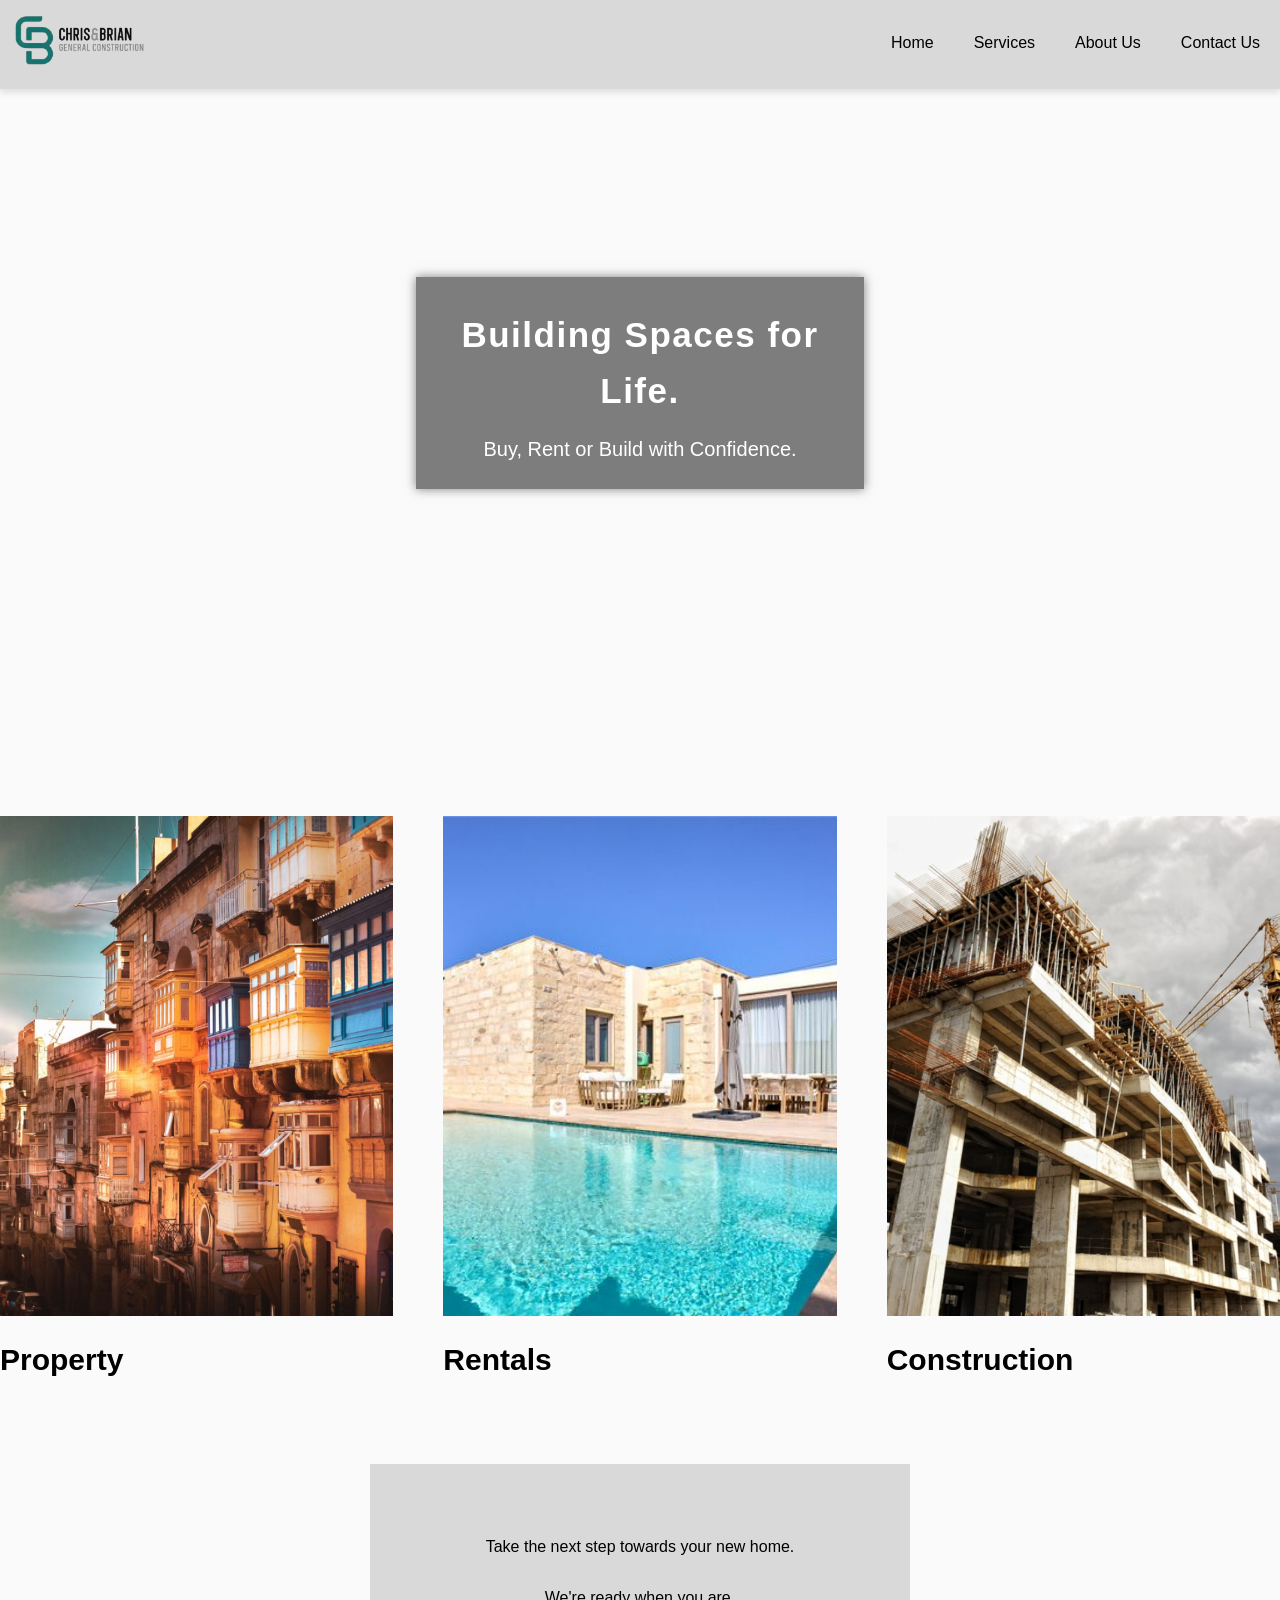
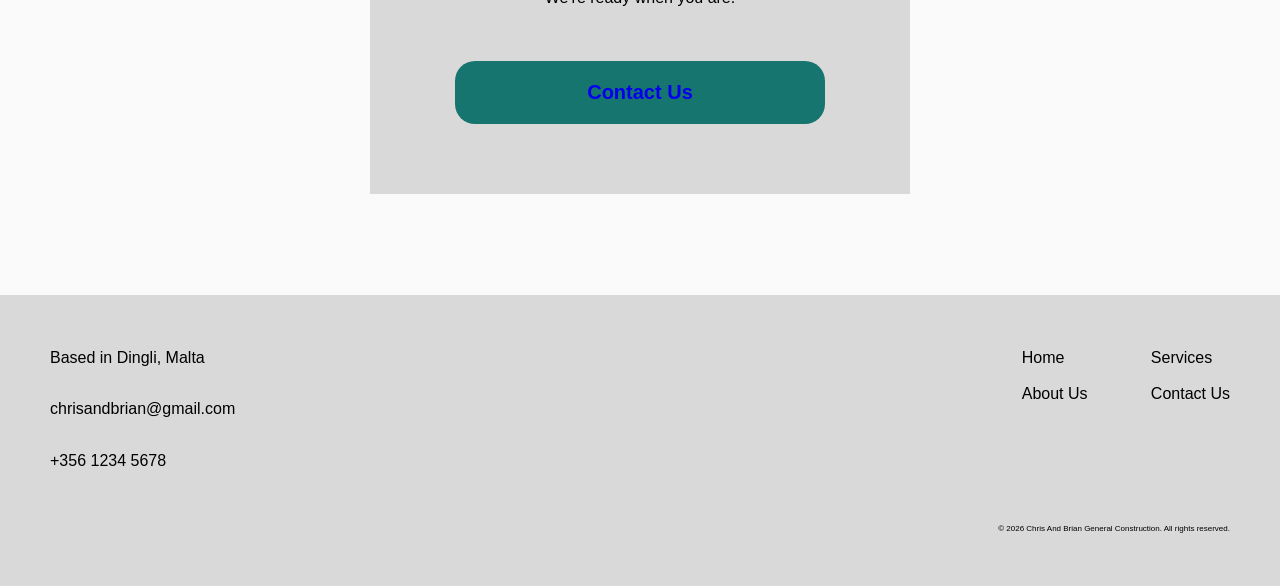
<file: index.html>
<!DOCTYPE html>
<html lang="en">
<head>
    <meta charset="UTF-8">
    <meta name="viewport" content="width=device-width, initial-scale=1.0">
    <title>Index</title>
    
    <!--Links the CSS file to this page-->
    <link rel="stylesheet" href="styles.css">
    
</head>
<body>
    
    
    <!--Website Navigation-->
    <nav class="navbar">
        <div class="container">
            
            <a href="index.html" class="navbar-brand">
                <img class= "navbar-logo" src="images/Image__2_-removebg-preview.png" alt="Chris And Brian General Construction">
            </a>
            <ul class="navbar-nav">
                <li class="nav-item">
                    <a href="index.html" class="nav-link">Home</a>
                </li>
                <li class="nav-item">
                    <a href="services.html" class="nav-link">Services</a>
                </li>
                <li class="nav-item">
                    <a href="about.html" class="nav-link">About Us</a>
                </li>
                <li class="nav-item">
                    <a href="contact.html" class="nav-link">Contact Us</a>
                </li>
            </ul>
            
        </div>
    </nav>
    
    <!--Website Intro-->
    <header class="intro">
        <div class="intro-container">
            <h1>Building Spaces for Life.</h1>
            <p>Buy, Rent or Build with Confidence.</p>
        </div>
    </header>
    
    <br>
    <br>
    
    <!--Website Container-->
    <div class="container">
        
        <div class="row three-columns">
            
            <!--CARD-->
            <a href="properties.html" class="card">
                <div class="card-image">
                    <img src="images/Malta-photo-malta-property.jpeg" alt="Property">
                </div>
                
                <h2 class="text-regular text-hover">Property</h2>
                
            </a>
            
            <!--CARD-->
            <a href="rentals.html" class="card">
                <div class="card-image">
                    <img src="images/89ab3477d633a98d74fe393f427f05a925c0c13e.jpg" alt="Rentals">
                </div>
                
                <h2 class="text-regular text-hover">Rentals</h2>
                
            </a>
            
            <!--CARD-->
            <a href="construction.html" class="card">
                <div class="card-image">
                    <img src="images/construction.jpg" alt="Construction">
                </div>
                
                <h2 class="text-regular text-hover">Construction</h2>
                
            </a>
            
        </div>
        
    </section>
    
</main>

</div>


<!--Card Footer-->
<div>
    <footer class="story-footer content-narrow1">
        <p>
            Take the next step towards your new home.
        </p>
        
        <p>
            We're ready when you are.
        </p>
        
        <br>
        
        <div>
            <button class="contactbutton contact-hover">
                <a href="contact.html" class="contact-link">Contact Us</a>
            </button>
        </div>
    </div>
</footer>


<br>
<br>


<!--FOOTER-->
<footer class="website-footer">
    
    <div class="container">
        
        <p class="summary">
            Based in Dingli, Malta
            <br>
            <br>
            chrisandbrian@gmail.com
            <br>
            <br>
            +356 1234 5678        </p>
            
            
            
            <ul class="footer-links">
                <li class="footer-item">
                    <a href="index.html" class="footer-link">Home</a>
                </li>
                <li class="footer-item">
                    <a href="about.html" class="footer-link">About Us</a>
                </li>
                <li class="footer-item">
                    <a href="services.html" class="footer-link">Services</a>
                </li>
                <li class="footer-item">
                    <a href="#" class="footer-link">Contact Us</a>
                </li>
            </ul>
            
            <p class="copyright">
                &copy; 2026 Chris And Brian General Construction. All rights reserved.
            </p>
            
        </div>
        
    </footer>
    
</body>
</html>
</file>
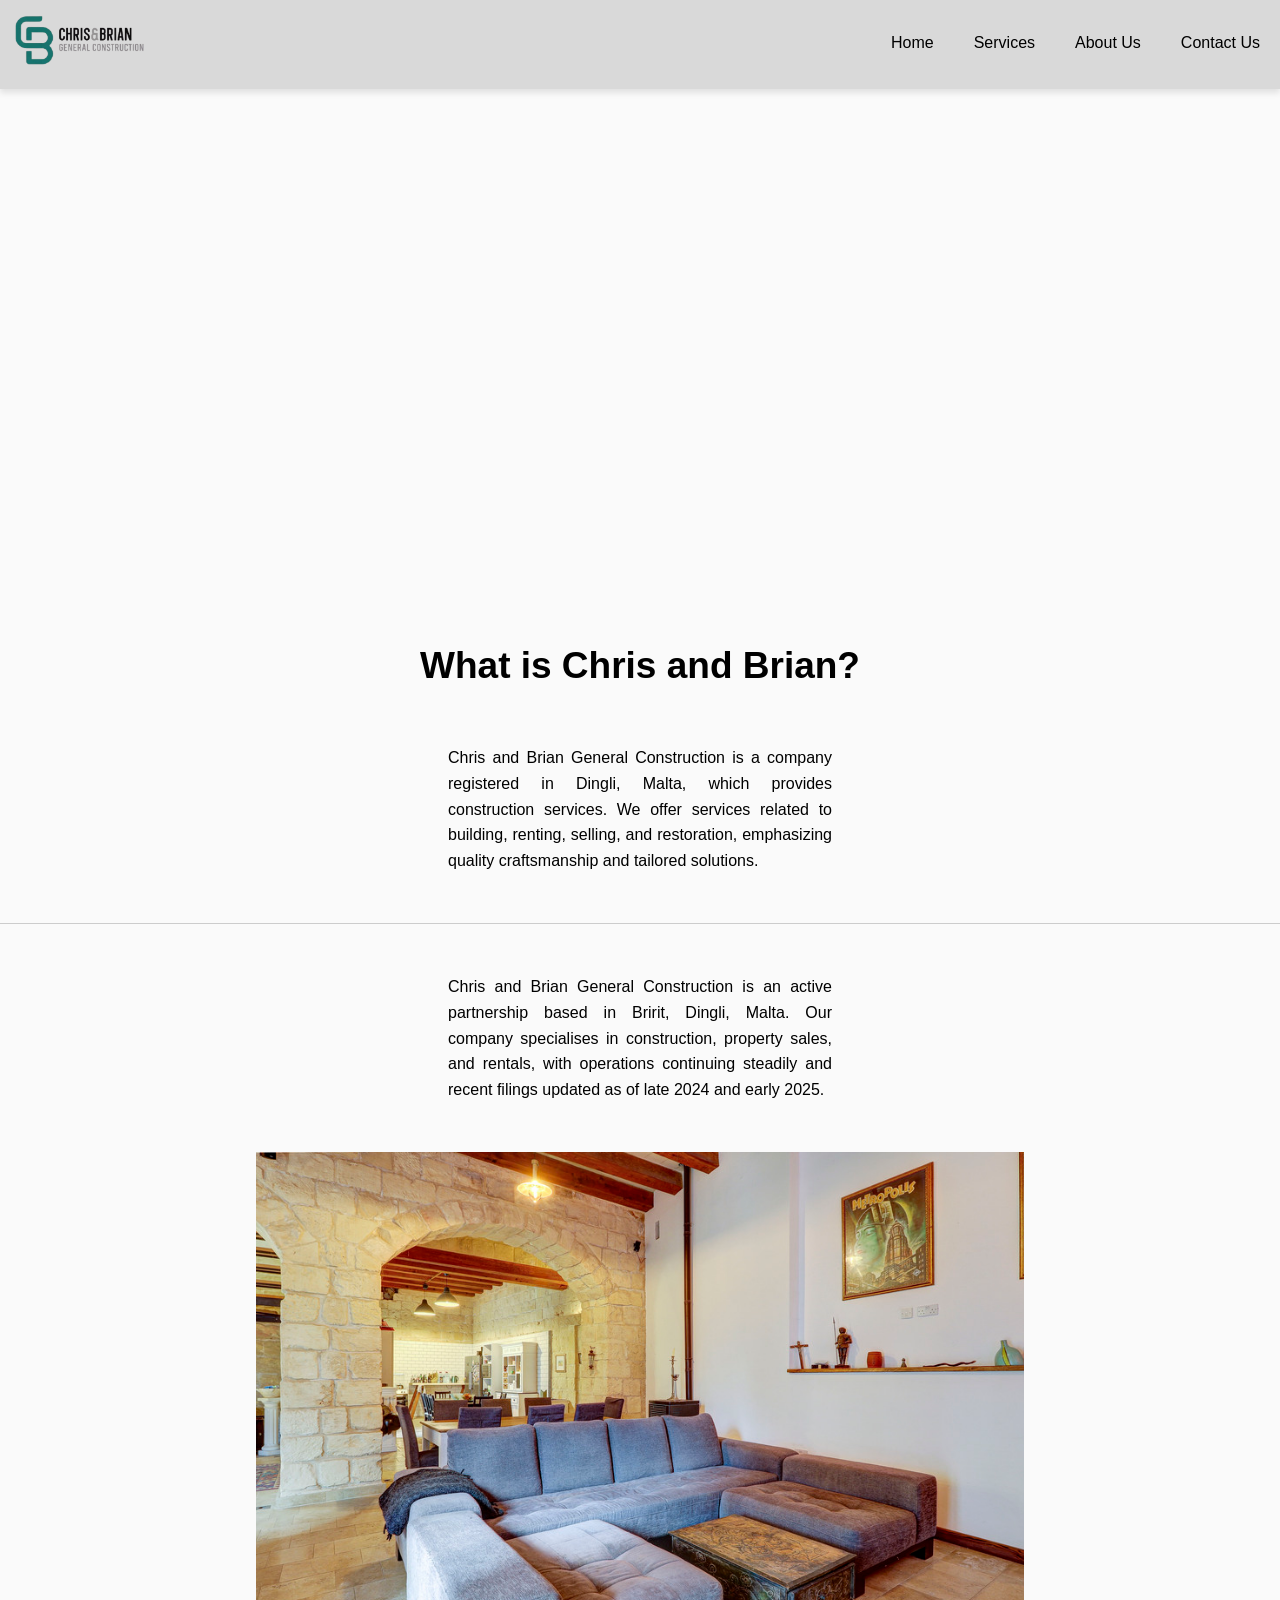
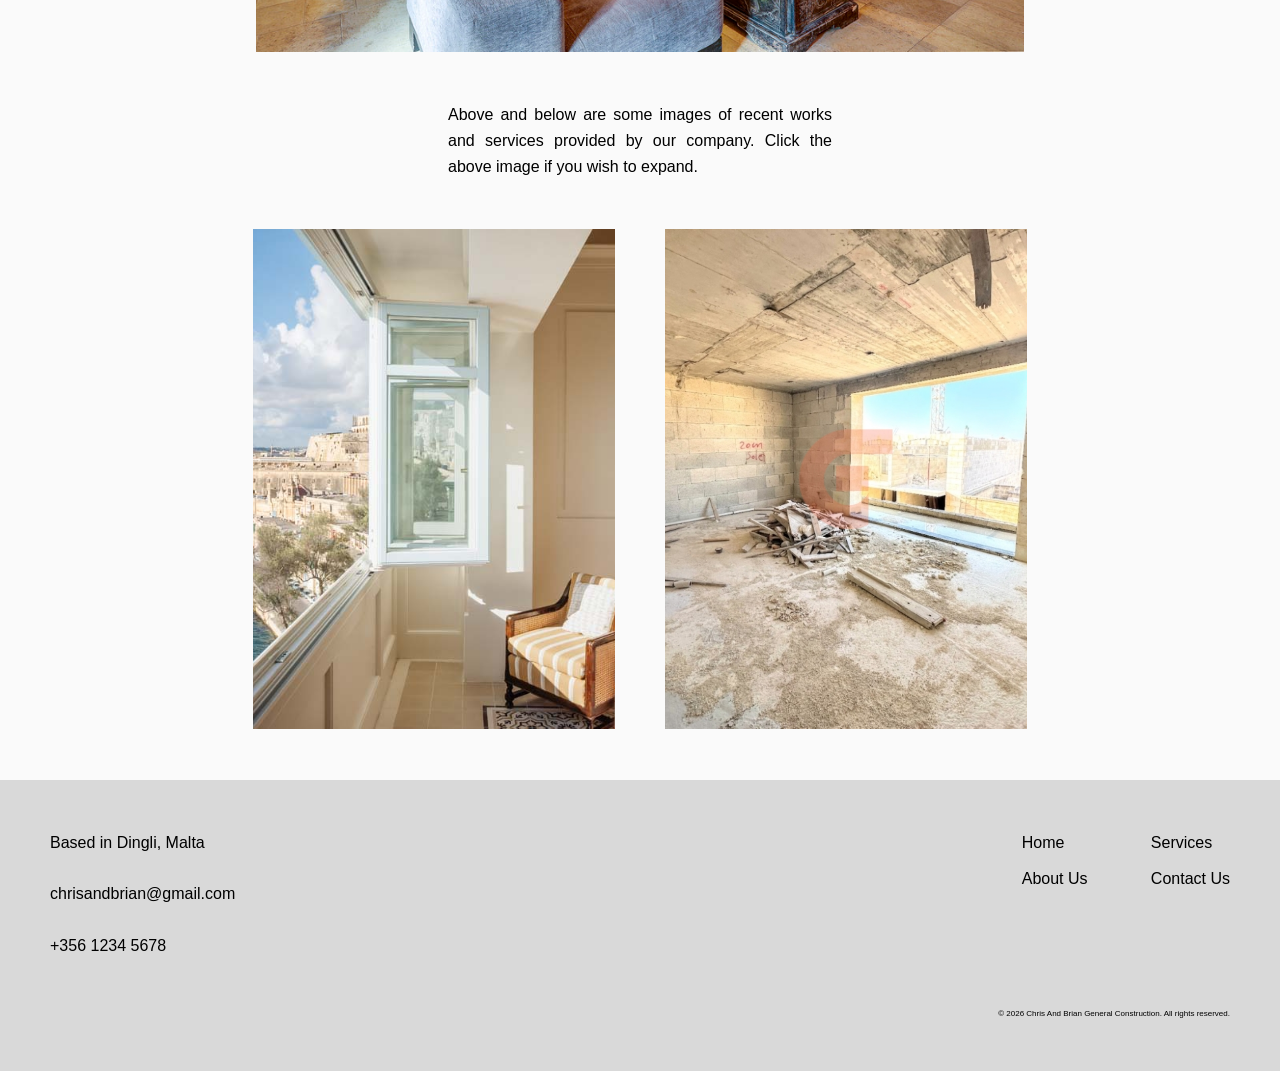
<file: about.html>
<!DOCTYPE html>
<html lang="en">
<head>
    <meta charset="UTF-8">
    <meta name="viewport" content="width=device-width, initial-scale=1.0">
    <title>About</title>
    
    <!--Links the CSS file to this page-->
    <link rel="stylesheet" href="styles.css">
    
</head>
<body>
    
    
    <!--Website Navigation-->
    <nav class="navbar">
        <div class="container">
            
            <a href="index.html" class="navbar-brand">
                <img class= "navbar-logo" src="images/Image__2_-removebg-preview.png" alt="Chris And Brian General Construction">
            </a>
            <ul class="navbar-nav">
                <li class="nav-item">
                    <a href="index.html" class="nav-link">Home</a>
                </li>
                <li class="nav-item">
                    <a href="services.html" class="nav-link">Services</a>
                </li>
                <li class="nav-item">
                    <a href="#" class="nav-link">About Us</a>
                </li>
                <li class="nav-item">
                    <a href="contact.html" class="nav-link">Contact Us</a>
                </li>
            </ul>
            
        </div>
    </nav>
    
    <!--Website Intro-->
    <header class="intro-2">
    </header>
    
    <br>
    <br>
    
    
    <!--Story Content-->
    
    <main>
        
        <article class="story">
            
            <section class="story-content">
                
                <h1 class="about-title">What is Chris and Brian?</h1>
                
                
                
                <p class="content-narrow main-content-1">
                    Chris and Brian General Construction is a company registered in Dingli, Malta, which provides construction services. We offer services related to building, renting, selling, and restoration, emphasizing quality craftsmanship and tailored solutions.                 </p>
                    
                    <hr>
                    
                    <p class="content-narrow main-content-1">
                        Chris and Brian General Construction is an active partnership based in Bririt, Dingli, Malta. Our company specialises in construction, property sales, and rentals, with operations continuing steadily and recent filings updated as of late 2024 and early 2025.                </p>
                        
                        <div class="row one-column-1">
                            <div class="card">
                                <div class="card-image">
                                    <a href="images/Propertyindoors.jpg" target="_blank">
                                        <img src="images/Propertyindoors.jpg" alt="Property Image">
                                    </a>
                                </div>
                            </div>
                        </div>
                        
                        <p class="content-narrow main-content-1">
                            Above and below are some images of recent works and services provided by our company. Click the above image if you wish to expand.                        </p>
                            
                            <div class="row-1 two-columns-1">
                                <div class="card">
                                    <div class="card-image">
                                        <img src="images/1_La_Maison_Iniala_Harbour_House_living_room_view1.jpg" alt="Property Image">
                                    </div>
                                </div>
                                
                                <div class="card">
                                    <div class="card-image">
                                        <img src="images/39191774454116IMG_8598.jpg" alt="Property Image">
                                    </div>
                                </div>
                            </div>
                            
                        </section>
                        
                    </article>
                    
                </main>
                
            </div>
            
            
            
            <br>
            <br>
            
            
            <!--FOOTER-->
            <footer class="website-footer">
                
                <div class="container">
                    
                    <p class="summary">
                        Based in Dingli, Malta
                        <br>
                        <br>
                        chrisandbrian@gmail.com
                        <br>
                        <br>
                        +356 1234 5678        </p>
                        
                        
                        
                        <ul class="footer-links">
                            <li class="footer-item">
                                <a href="index.html" class="footer-link">Home</a>
                            </li>
                            <li class="footer-item">
                                <a href="about.html" class="footer-link">About Us</a>
                            </li>
                            <li class="footer-item">
                                <a href="services.html" class="footer-link">Services</a>
                            </li>
                            <li class="footer-item">
                                <a href="#" class="footer-link">Contact Us</a>
                            </li>
                        </ul>
                        
                        <p class="copyright">
                            &copy; 2026 Chris And Brian General Construction. All rights reserved.
                        </p>
                        
                    </div>
                    
                </footer>
                
            </body>
            </html>
</file>
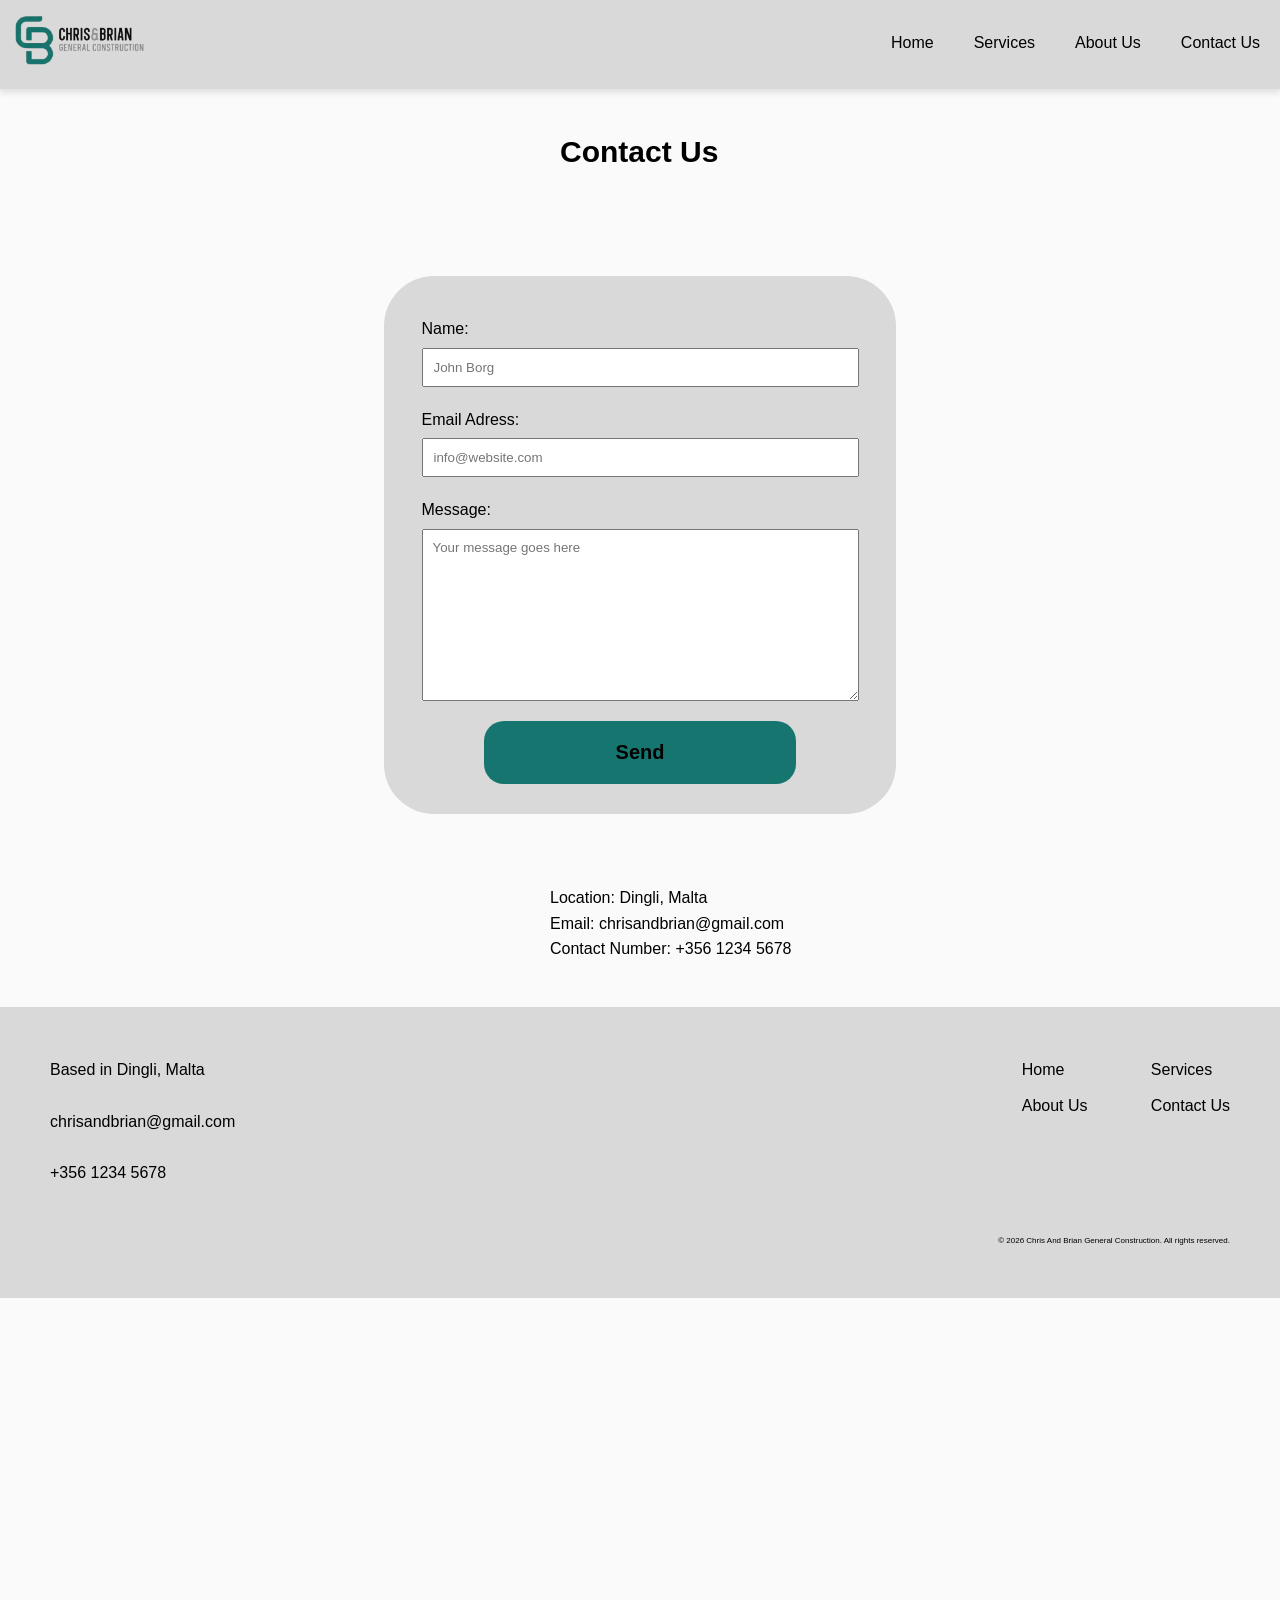
<file: contact.html>
<!DOCTYPE html>
<html lang="en">
<head>
    <meta charset="UTF-8">
    <meta name="viewport" content="width=device-width, initial-scale=1.0">
    <title>Contact</title>
    
    <!--Links the CSS file to this page-->
    <link rel="stylesheet" href="styles.css">
    
</head>
<body>
    
    
    <!--Website Navigation-->
    <nav class="navbar">
        <div class="container">
            
            <a href="index.html" class="navbar-brand">
                <img class= "navbar-logo" src="images/Image__2_-removebg-preview.png" alt="Chris And Brian General Construction">
            </a>
            <ul class="navbar-nav">
                <li class="nav-item">
                    <a href="index.html" class="nav-link">Home</a>
                </li>
                <li class="nav-item">
                    <a href="services.html" class="nav-link">Services</a>
                </li>
                <li class="nav-item">
                    <a href="about.html" class="nav-link">About Us</a>
                </li>
                <li class="nav-item">
                    <a href="#" class="nav-link">Contact Us</a>
                </li>
            </ul>
            
        </div>
    </nav>

    <br>
        <br>
    <br>
    <br>
    <br>

    
            <section class="content-narrow row-2">
                <h2>Contact Us</h2>
            </section>

    <!--Website Container-->
    <div class="container">
        
        <!--UNIQUE PAGE CONTENT-->
        <main class="main-content">
        
            <section class="content-narrow row-3">

                <form action="mailto:keira.falzon.i79801@mcast.edu.mt" method="post" enctype="text/plain">

                    <div class="form-element">
                        <label for="name">Name:</label>
                        <input type="text" name="name" id="name" placeholder="John Borg" required>
                    </div>

                    <div class="form-element">
                        <label for="email">Email Adress:</label>
                        <input type="email" name="email" id="email" placeholder="info@website.com" required>
                    </div>

                    <div class="form-element">
                        <label for="message">Message:</label>
                        <textarea name="message" id="message" rows="10" cols="50" placeholder="Your message goes here" minlength="20" required></textarea>
                    </div>

                    <!--The two functional buttons for a form are submit and reset-->
                    <div class="form-element1">
                        <button type="submit" class="contactbutton contact-hover">Send</button>
                    </div>
                
                </form>
            
        </main>
        
    </div>


<br>
<br>

<div class="container box">
<p>Location: Dingli, Malta</p>
<p>Email: chrisandbrian@gmail.com</p>
<p>Contact Number: +356 1234 5678</p>
</div>

<br>


<!--FOOTER-->
<footer class="website-footer">
    
    <div class="container">
        
        <p class="summary">
            Based in Dingli, Malta
            <br>
            <br>
            chrisandbrian@gmail.com
            <br>
            <br>
            +356 1234 5678        </p>
            
            
            
            <ul class="footer-links">
                <li class="footer-item">
                    <a href="index.html" class="footer-link">Home</a>
                </li>
                <li class="footer-item">
                    <a href="about.html" class="footer-link">About Us</a>
                </li>
                <li class="footer-item">
                    <a href="services.html" class="footer-link">Services</a>
                </li>
                <li class="footer-item">
                    <a href="#" class="footer-link">Contact Us</a>
                </li>
            </ul>
            
            <p class="copyright">
                &copy; 2026 Chris And Brian General Construction. All rights reserved.
            </p>
            
        </div>
        
    </footer>
    
</body>
</html>
</file>
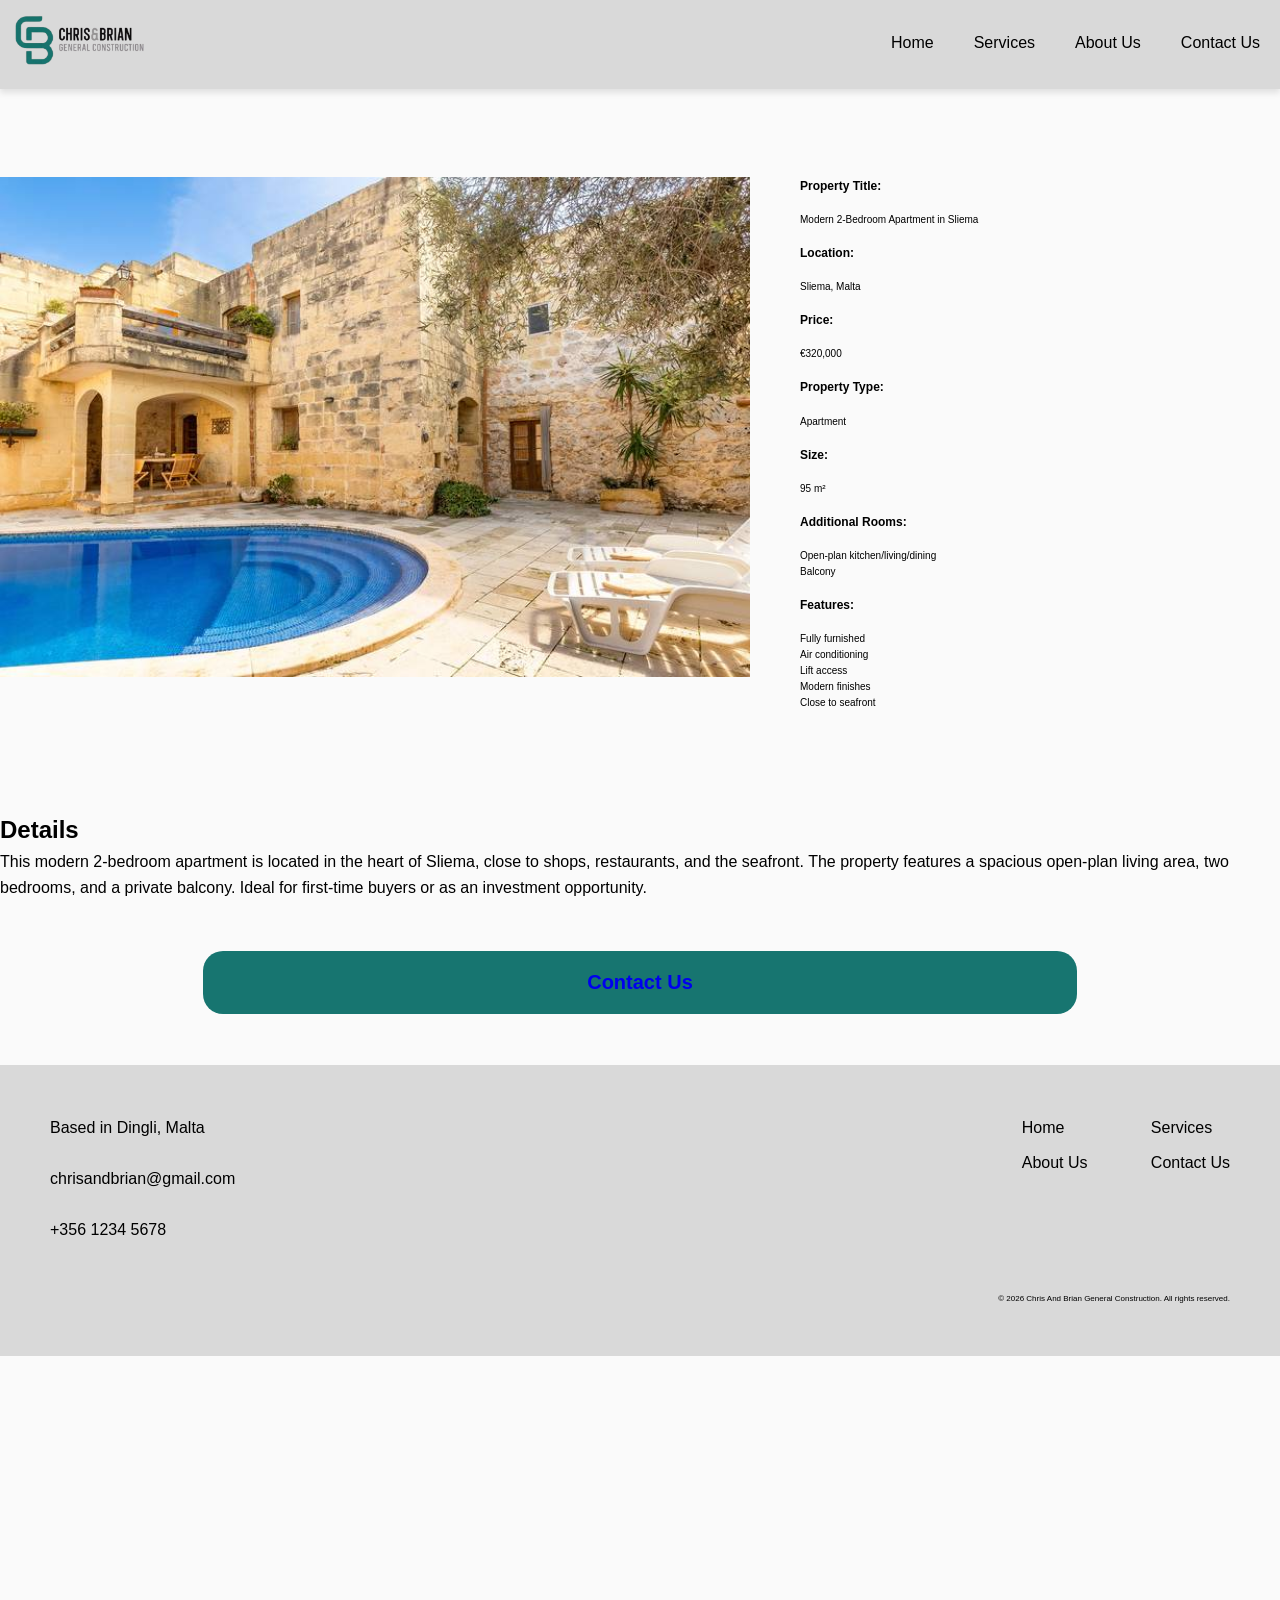
<file: details.html>
<!DOCTYPE html>
<html lang="en">
<head>
    <meta charset="UTF-8">
    <meta name="viewport" content="width=device-width, initial-scale=1.0">
    <title>Rentals</title>
    
    <!--Links the CSS file to this page-->
    <link rel="stylesheet" href="styles.css">
    
</head>
<body>
    
    
    <!--Website Navigation-->
    <nav class="navbar">
        <div class="container">
            
            <a href="index.html" class="navbar-brand">
                <img class= "navbar-logo" src="images/Image__2_-removebg-preview.png" alt="Chris And Brian General Construction">
            </a>
            <ul class="navbar-nav">
                <li class="nav-item">
                    <a href="index.html" class="nav-link">Home</a>
                </li>
                <li class="nav-item">
                    <a href="services.html" class="nav-link">Services</a>
                </li>
                <li class="nav-item">
                    <a href="about.html" class="nav-link">About Us</a>
                </li>
                <li class="nav-item">
                    <a href="contact.html" class="nav-link">Contact Us</a>
                </li>
            </ul>
            
        </div>
    </nav>
    
    <br>
    <br>
    <br>
    
    
    <!--Website Container-->
    <div class="container">
        
        <!--UNIQUE PAGE CONTENT-->
        <main class="main-content">
            
            <article class="story">
                
                <!--Story Header-->
                <header class="row content-narrow">
                    <div class="card">
                        <div class="card-image">
                            <img src="images/details1.jpg" alt="details">
                        </div>
                    </div>
                    
                    <div class="card2">
                        <p>
                            <h2 class="card3">Property Title:</h2>
                            <br>
                            Modern 2-Bedroom Apartment in Sliema
                            
                            <br>
                            <br>
                            <h2 class="card3">Location:</h2>
                            <br>
                            Sliema, Malta
                            
                            <br>
                            <br>
                            <h2 class="card3">Price:</h2>
                            <br>
                            €320,000
                            
                            <br>
                            <br>
                            <h2 class="card3">Property Type:</h2>
                            <br>
                            Apartment
                            
                            <br>
                            <br>
                            <h2 class="card3">Size:</h2>
                            <br>
                            95 m²
                            <br>
                            <br>

                            <h2 class="card3">Additional Rooms:</h2>
                            <br>
                            Open-plan kitchen/living/dining
                            <br>
                            Balcony
                            
                            <br>
                            <br>
                            <h2 class="card3">Features:</h2>
                            <br>
                            Fully furnished
                            <br>
                            Air conditioning
                            <br>
                            Lift access
                            <br>
                            Modern finishes
                            <br>
                            Close to seafront                            </p>
                        </div>
                    </div>
                </header>
            </article>
            
        </main>
        
    </div>

                    <!--Story Content-->
                    <div class="container">
        
        <!--UNIQUE PAGE CONTENT-->
        <main class="main-content">
            
            <article class="story">

                <!--Story Header-->
                <header class="story-header content-narrow">
                <section class="story-content">

                    <p class="content-narrow">
                                            <H2>Details</H2>
This modern 2-bedroom apartment is located in the heart of Sliema, close to shops, restaurants, and the seafront. The property features a spacious open-plan living area, two bedrooms, and a private balcony. Ideal for first-time buyers or as an investment opportunity.                    </p>

                </section>
                </header>

            </article>
            
        </main> 
    
        </div>
    
        <div>
            <button class="contactbutton contact-hover">
                <a href="contact.html" class="contact-link">Contact Us</a>
            </button>
        </div>
    
    <br>
    <br>
    
    
    <!--FOOTER-->
    <footer class="website-footer">
        
        <div class="container">
            
            <p class="summary">
                Based in Dingli, Malta
                <br>
                <br>
                chrisandbrian@gmail.com
                <br>
                <br>
                +356 1234 5678        </p>
                
                
                
                <ul class="footer-links">
                    <li class="footer-item">
                        <a href="index.html" class="footer-link">Home</a>
                    </li>
                    <li class="footer-item">
                        <a href="about.html" class="footer-link">About Us</a>
                    </li>
                    <li class="footer-item">
                        <a href="services.html" class="footer-link">Services</a>
                    </li>
                    <li class="footer-item">
                        <a href="#" class="footer-link">Contact Us</a>
                    </li>
                </ul>
                
                <p class="copyright">
                    &copy; 2026 Chris And Brian General Construction. All rights reserved.
                </p>
                
            </div>
            
        </footer>
        
    </body>
    </html>
</file>
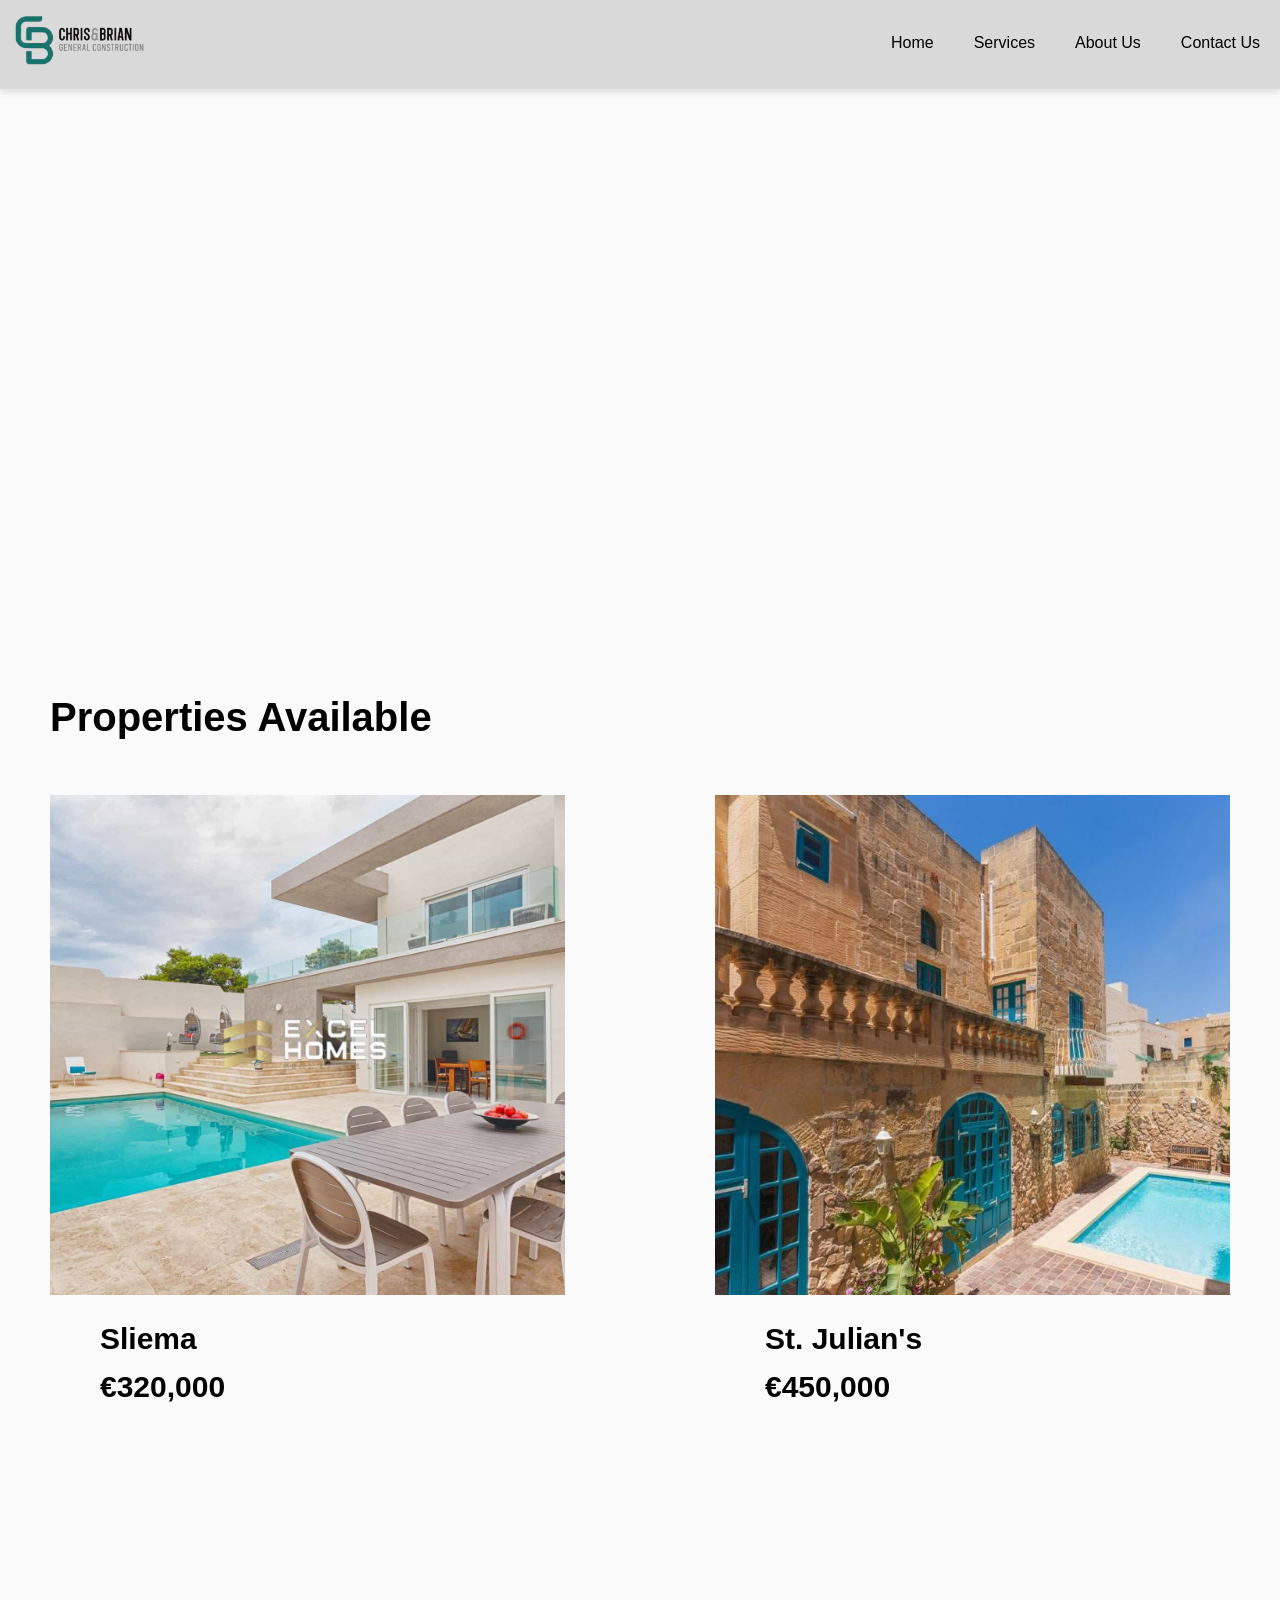
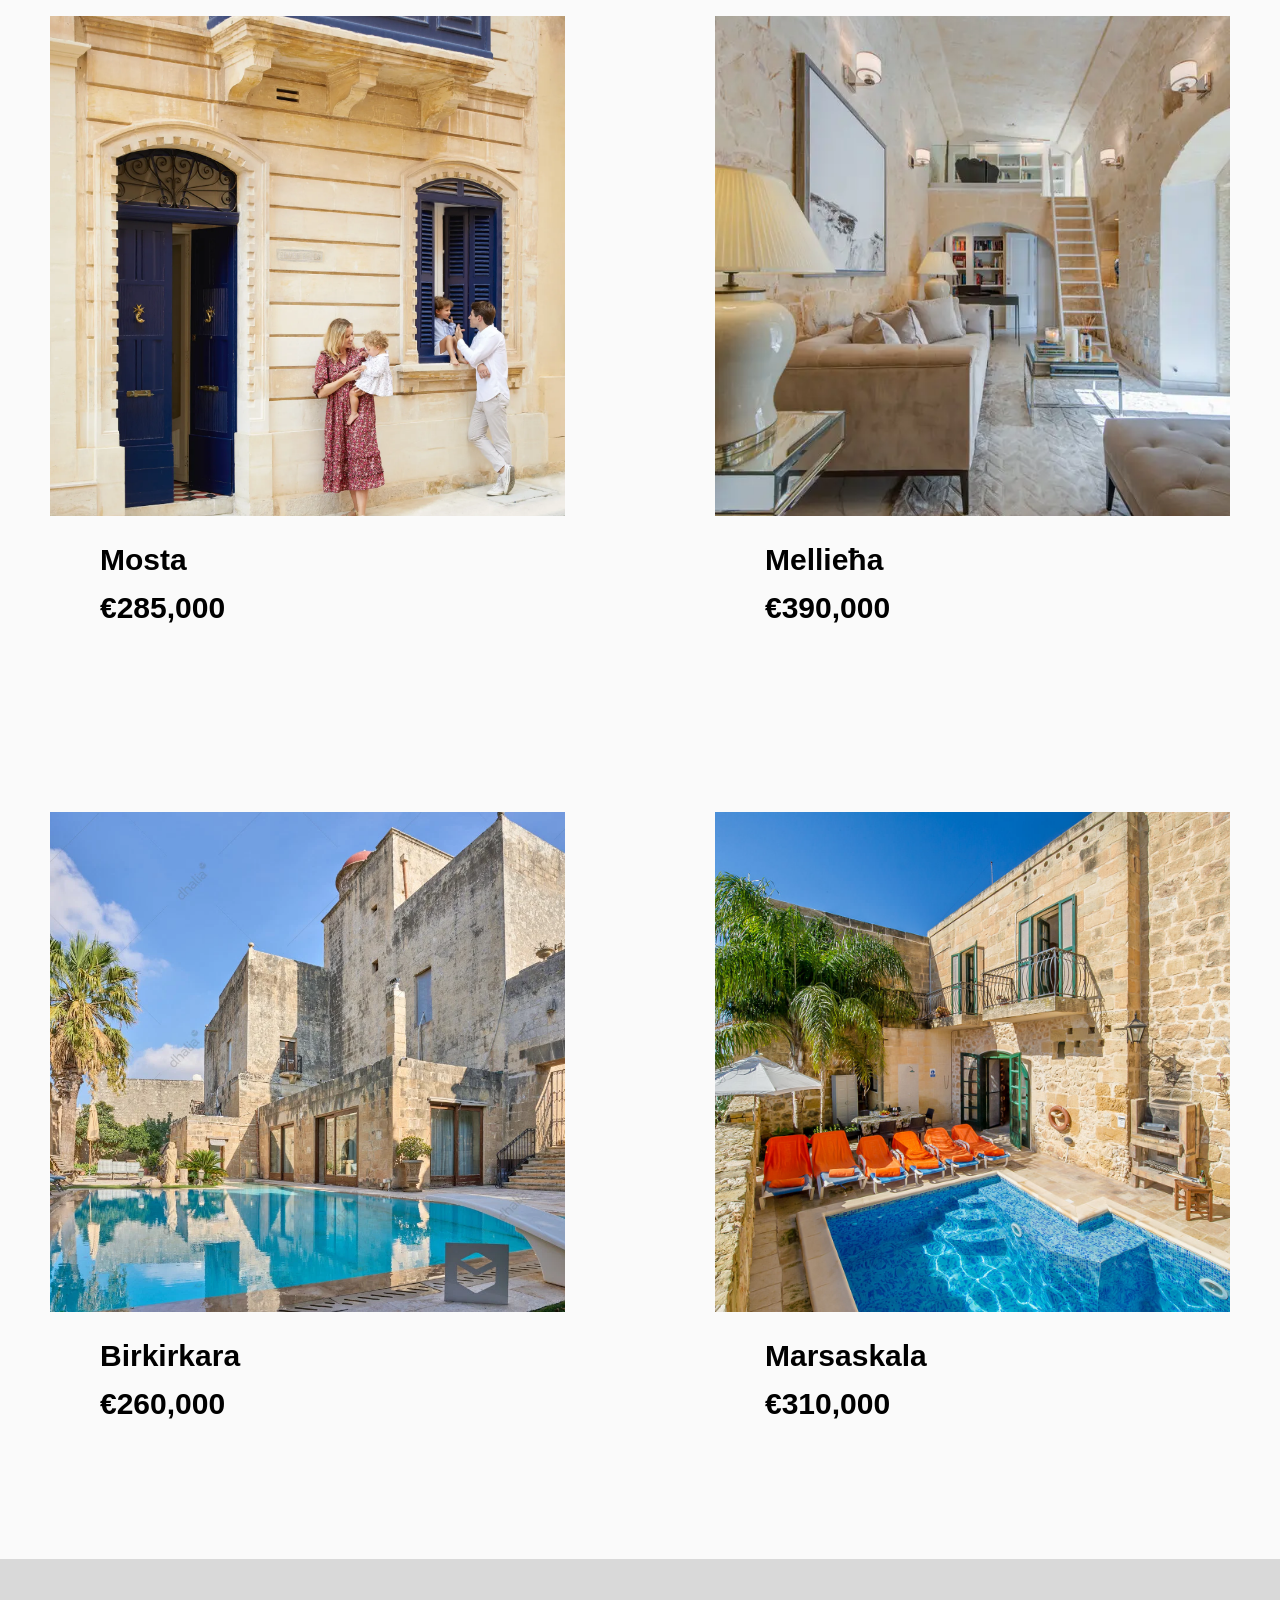
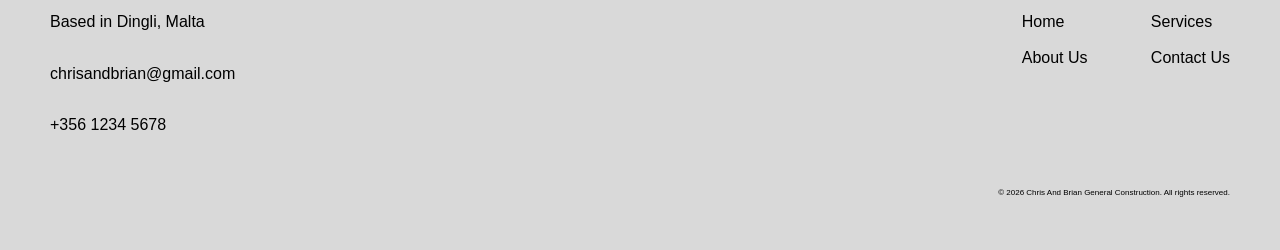
<file: properties.html>
<!DOCTYPE html>
<html lang="en">
<head>
    <meta charset="UTF-8">
    <meta name="viewport" content="width=device-width, initial-scale=1.0">
    <title>Properties</title>
    
    <!--Links the CSS file to this page-->
    <link rel="stylesheet" href="styles.css">
    
</head>
<body>
    
    
    <!--Website Navigation-->
    <nav class="navbar">
        <div class="container">
            
            <a href="index.html" class="navbar-brand">
                <img class= "navbar-logo" src="images/Image__2_-removebg-preview.png" alt="Chris And Brian General Construction">
            </a>
            <ul class="navbar-nav">
                <li class="nav-item">
                    <a href="index.html" class="nav-link">Home</a>
                </li>
                <li class="nav-item">
                    <a href="services.html" class="nav-link">Services</a>
                </li>
                <li class="nav-item">
                    <a href="about.html" class="nav-link">About Us</a>
                </li>
                <li class="nav-item">
                    <a href="contact.html" class="nav-link">Contact Us</a>
                </li>
            </ul>
            
        </div>
    </nav>
    
    <header class="intro-1">
    </header>

    
    <!--Website Container-->
<main class="main-content">
            
            <section class="featured">

                    <h2 class="services-text">Properties Available</h2>
                    <br>

                <div class="row two-columns">

                    <!--CARD-->

                    <a href="details.html" class="card">
                        <div class="card-image">
                            <img src="images/property1.jpg" alt="Property">
                        </div>
                                <h2 class="services-text">Sliema <br>
€320,000</h2>
                    <br>
                        
                    </a>
                    
                    <!--CARD-->
                    <a href="details.html" class="card">
                        <div class="card-image">
                            <img src="images/property2.jpg" alt="Property">
                        </div>
                        
                                <h2 class="services-text">St. Julian's <br>
€450,000</h2>
                        
                    </a>

                </div>


<main class="main-content">
            
            <section class="featured">



                <div class="row two-columns">

                    <!--CARD-->

                    <a href="details.html" class="card">
                        <div class="card-image">
                            <img src="images/property3.webp" alt="Property">
                        </div>
                                <h2 class="services-text">Mosta <br>
€285,000</h2>   
                                                
                    </a>
                    
                    <!--CARD-->
                    <a href="details.html" class="card">
                        <div class="card-image">
                            <img src="images/property4.webp" alt="Property">
                        </div>
                       
                                <h2 class="services-text">Mellieħa <br>
€390,000</h2>   
                        
                    </a>

                </div>


<main class="main-content">
            
            <section class="featured">


                <div class="row two-columns">

                    <!--CARD-->

                    <a href="details.html" class="card">
                        <div class="card-image">
                            <img src="images/property5.webp" alt="Property">
                        </div>
                     
                                <h2 class="services-text">Birkirkara <br>
€260,000</h2>  
                        
                    </a>
                    
                    <!--CARD-->
                    <a href="details.html" class="card">
                        <div class="card-image">
                            <img src="images/property6.jpg" alt="Property">
                        </div>
                        
                        <h2 class="services-text">Marsaskala <br>
€310,000</h2>  
                        
                    </a>

                </div>


<br>
<br>


<!--FOOTER-->
<footer class="website-footer">
    
    <div class="container">
        
        <p class="summary">
            Based in Dingli, Malta
            <br>
            <br>
            chrisandbrian@gmail.com
            <br>
            <br>
            +356 1234 5678        </p>
            
            
            
            <ul class="footer-links">
                <li class="footer-item">
                    <a href="index.html" class="footer-link">Home</a>
                </li>
                <li class="footer-item">
                    <a href="about.html" class="footer-link">About Us</a>
                </li>
                <li class="footer-item">
                    <a href="services.html" class="footer-link">Services</a>
                </li>
                <li class="footer-item">
                    <a href="#" class="footer-link">Contact Us</a>
                </li>
            </ul>
            
            <p class="copyright">
                &copy; 2026 Chris And Brian General Construction. All rights reserved.
            </p>
            
        </div>
        
    </footer>
    
</body>
</html>
</file>
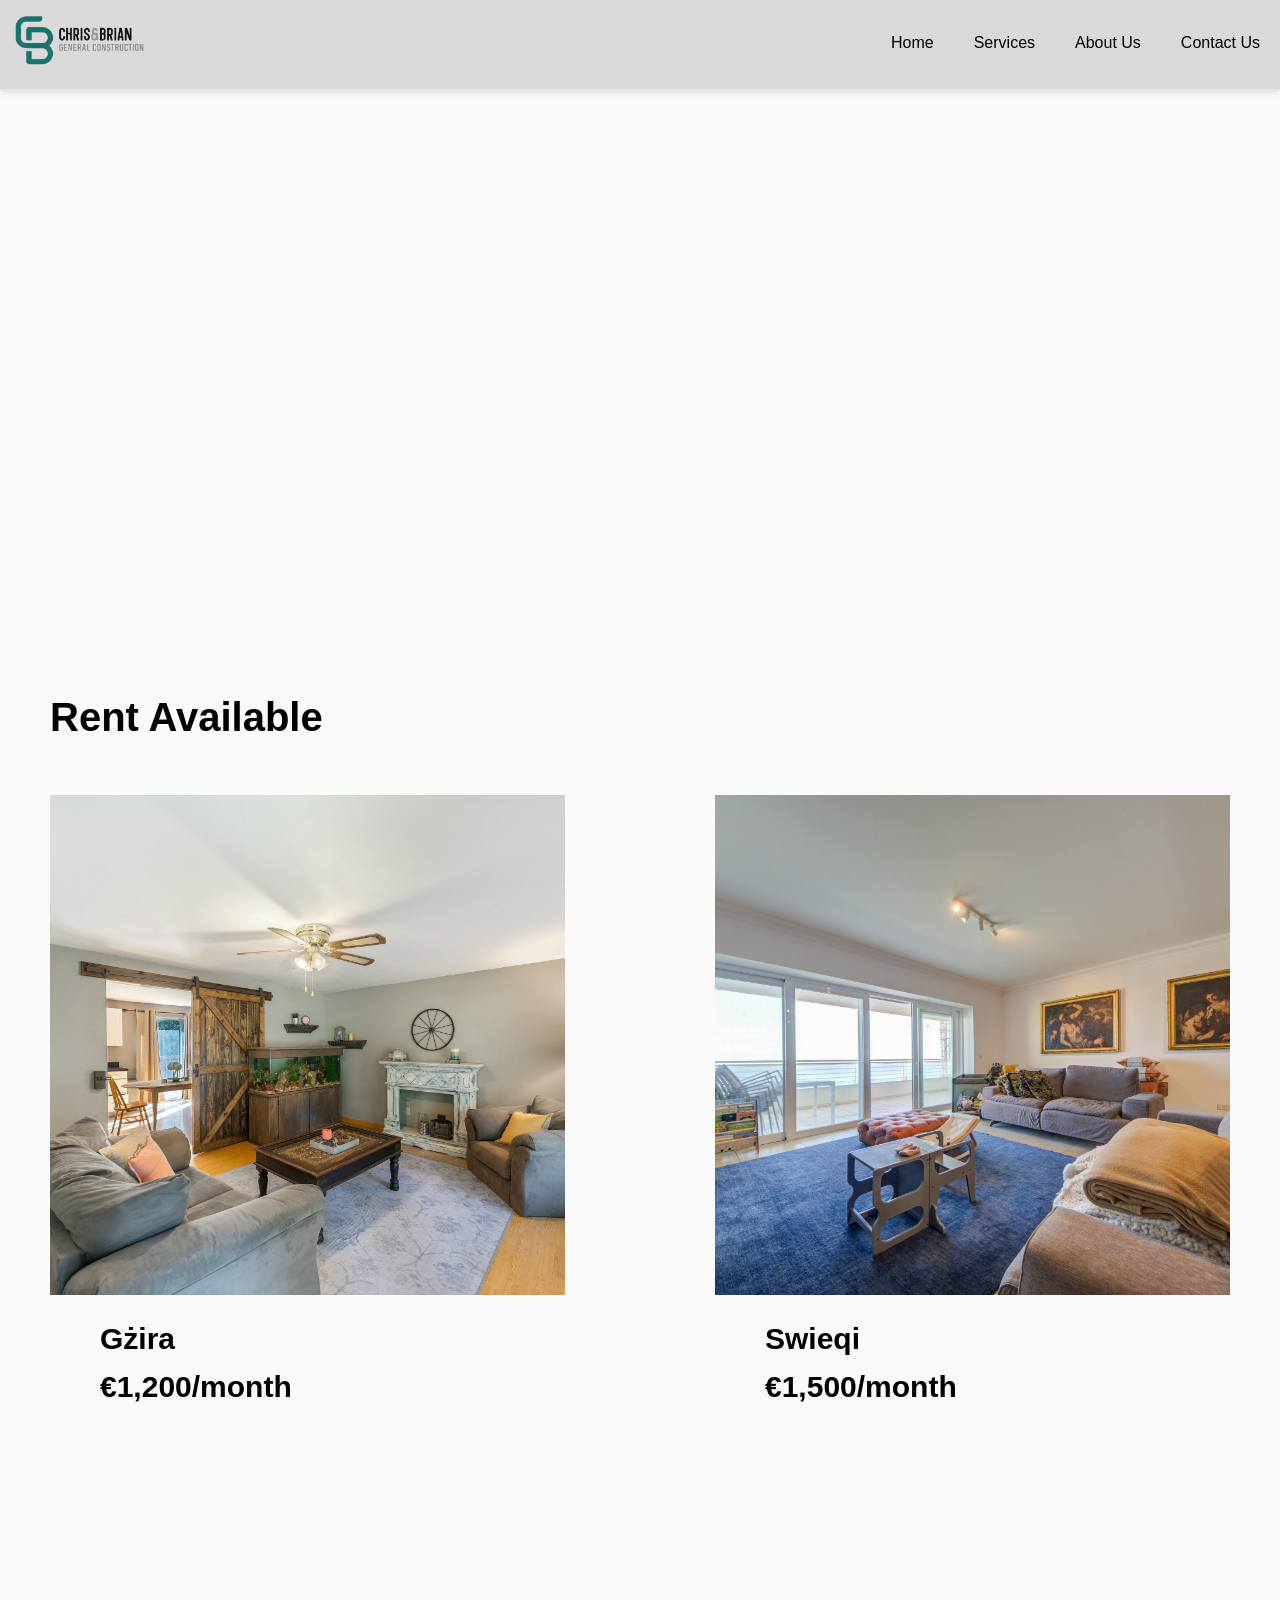
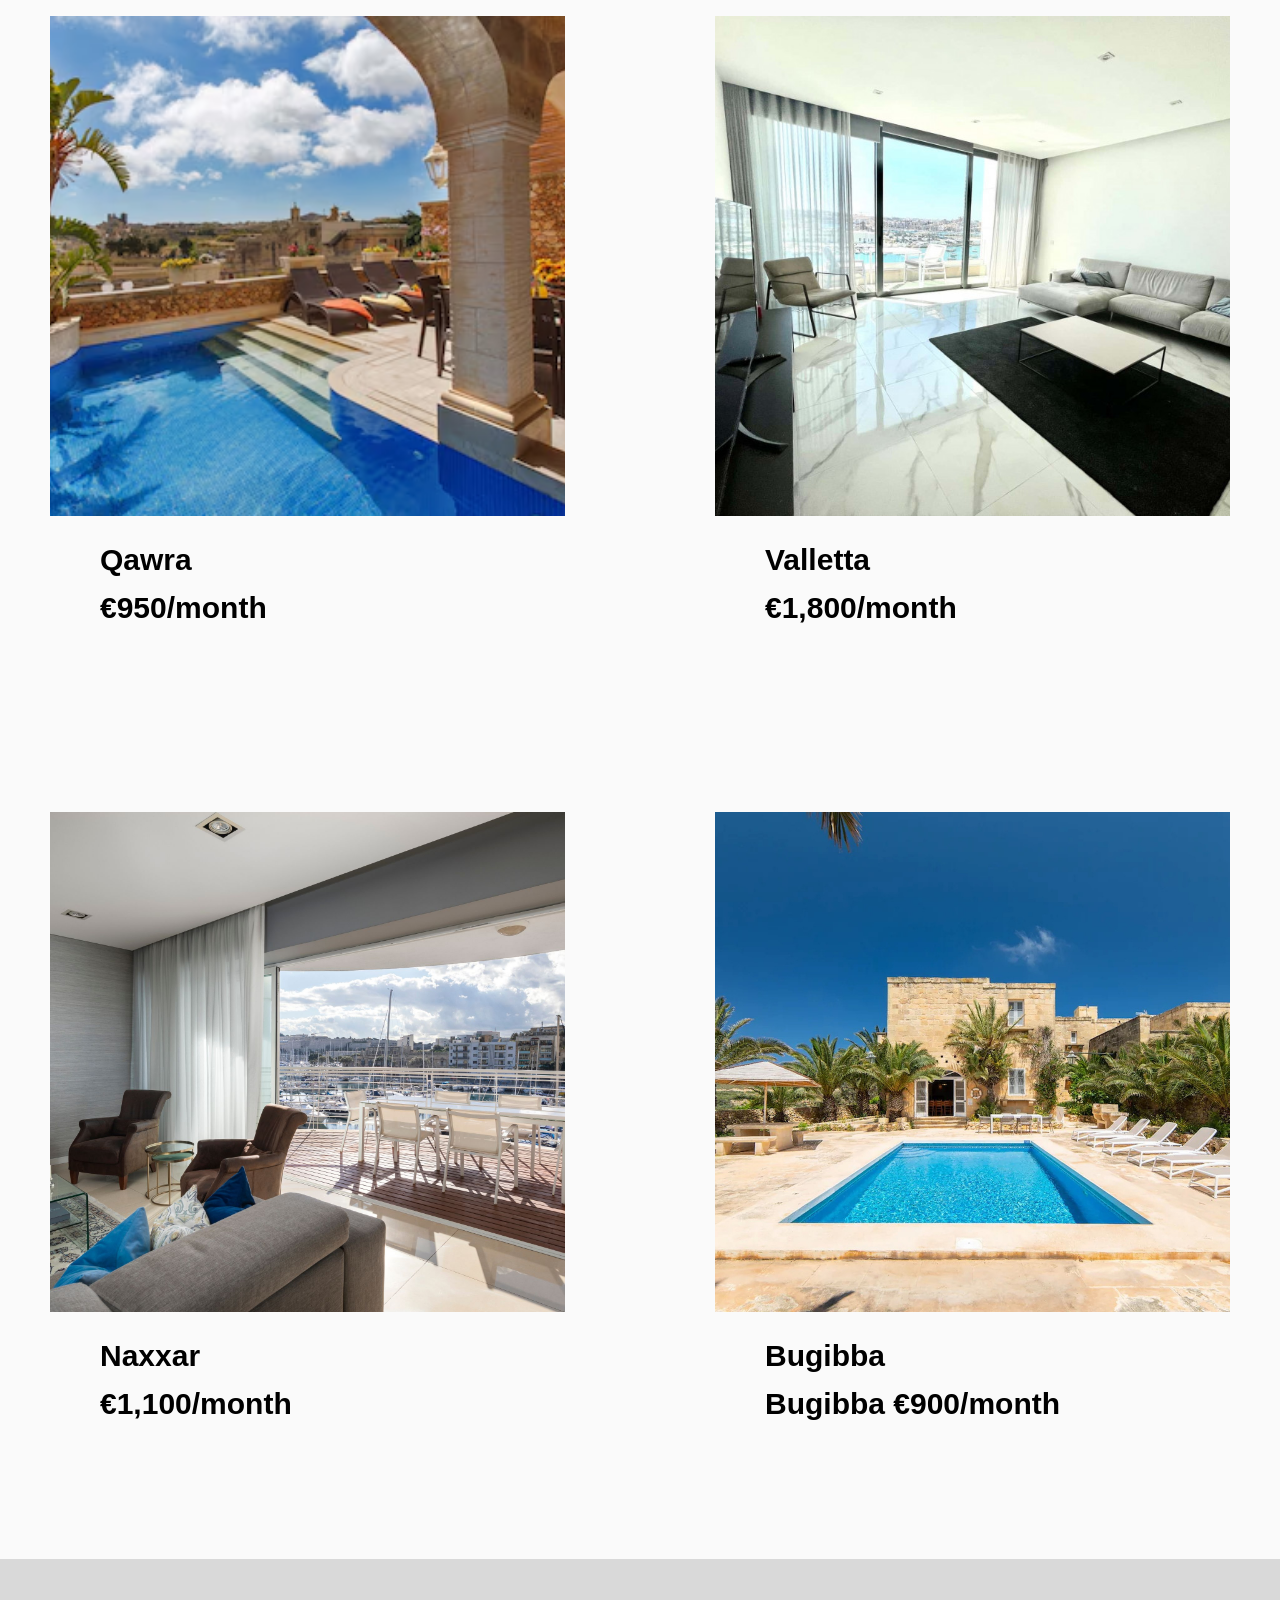
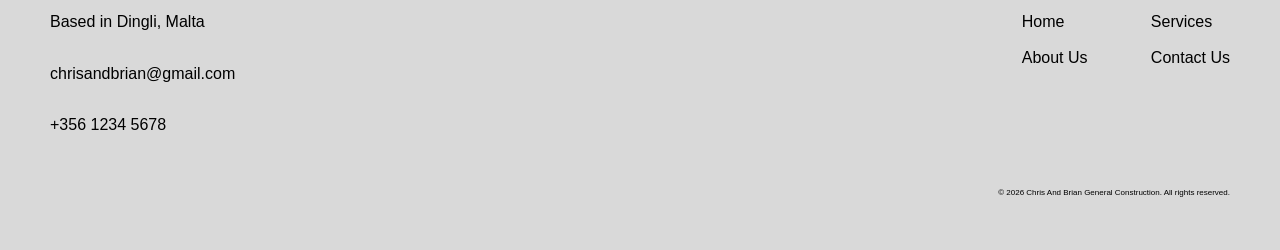
<file: rentals.html>
<!DOCTYPE html>
<html lang="en">
<head>
    <meta charset="UTF-8">
    <meta name="viewport" content="width=device-width, initial-scale=1.0">
    <title>Rentals</title>
    
    <!--Links the CSS file to this page-->
    <link rel="stylesheet" href="styles.css">
    
</head>
<body>
    
    
    <!--Website Navigation-->
    <nav class="navbar">
        <div class="container">
            
            <a href="index.html" class="navbar-brand">
                <img class= "navbar-logo" src="images/Image__2_-removebg-preview.png" alt="Chris And Brian General Construction">
            </a>
            <ul class="navbar-nav">
                <li class="nav-item">
                    <a href="index.html" class="nav-link">Home</a>
                </li>
                <li class="nav-item">
                    <a href="services.html" class="nav-link">Services</a>
                </li>
                <li class="nav-item">
                    <a href="about.html" class="nav-link">About Us</a>
                </li>
                <li class="nav-item">
                    <a href="contact.html" class="nav-link">Contact Us</a>
                </li>
            </ul>
            
        </div>
    </nav>
    
    <header class="intro-1">
    </header>

    
    <!--Website Container-->
<main class="main-content">
            
            <section class="featured">

                    <h2 class="services-text">Rent Available</h2>
                    <br>

                <div class="row two-columns">

                    <!--CARD-->

                    <a href="details.html" class="card">
                        <div class="card-image">
                            <img src="images/rental1.jpg" alt="Rental">
                        </div>
                                <h2 class="services-text">Gżira 
 <br>
€1,200/month</h2>
                    <br>
                        
                    </a>
                    
                    <!--CARD-->
                    <a href="details.html" class="card">
                        <div class="card-image">
                            <img src="images/rental2.jpg" alt="Rental">
                        </div>
                        
                                <h2 class="services-text">Swieqi <br>
€1,500/month</h2>
                        
                    </a>

                </div>


<main class="main-content">
            
            <section class="featured">



                <div class="row two-columns">

                    <!--CARD-->

                    <a href="details.html" class="card">
                        <div class="card-image">
                            <img src="images/rental3.avif" alt="Rental">
                        </div>
                                <h2 class="services-text">Qawra <br>
€950/month</h2>   
                                                
                    </a>
                    
                    <!--CARD-->
                    <a href="details.html" class="card">
                        <div class="card-image">
                            <img src="images/rental4.jpg" alt="Rental">
                        </div>
                       
                                <h2 class="services-text">Valletta <br>
€1,800/month</h2>   
                        
                    </a>

                </div>


<main class="main-content">
            
            <section class="featured">


                <div class="row two-columns">

                    <!--CARD-->

                    <a href="details.html" class="card">
                        <div class="card-image">
                            <img src="images/rental5.jpg" alt="Rental">
                        </div>
                     
                                <h2 class="services-text">Naxxar <br>
€1,100/month</h2>  
                        
                    </a>
                    
                    <!--CARD-->
                    <a href="details.html" class="card">
                        <div class="card-image">
                            <img src="images/rental6.jpg" alt="Rental">
                        </div>
                        
                        <h2 class="services-text">Bugibba <br>
Bugibba
€900/month</h2>  
                        
                    </a>

                </div>


<br>
<br>


<!--FOOTER-->
<footer class="website-footer">
    
    <div class="container">
        
        <p class="summary">
            Based in Dingli, Malta
            <br>
            <br>
            chrisandbrian@gmail.com
            <br>
            <br>
            +356 1234 5678        </p>
            
            
            
            <ul class="footer-links">
                <li class="footer-item">
                    <a href="index.html" class="footer-link">Home</a>
                </li>
                <li class="footer-item">
                    <a href="about.html" class="footer-link">About Us</a>
                </li>
                <li class="footer-item">
                    <a href="services.html" class="footer-link">Services</a>
                </li>
                <li class="footer-item">
                    <a href="#" class="footer-link">Contact Us</a>
                </li>
            </ul>
            
            <p class="copyright">
                &copy; 2026 Chris And Brian General Construction. All rights reserved.
            </p>
            
        </div>
        
    </footer>
    
</body>
</html>
</file>
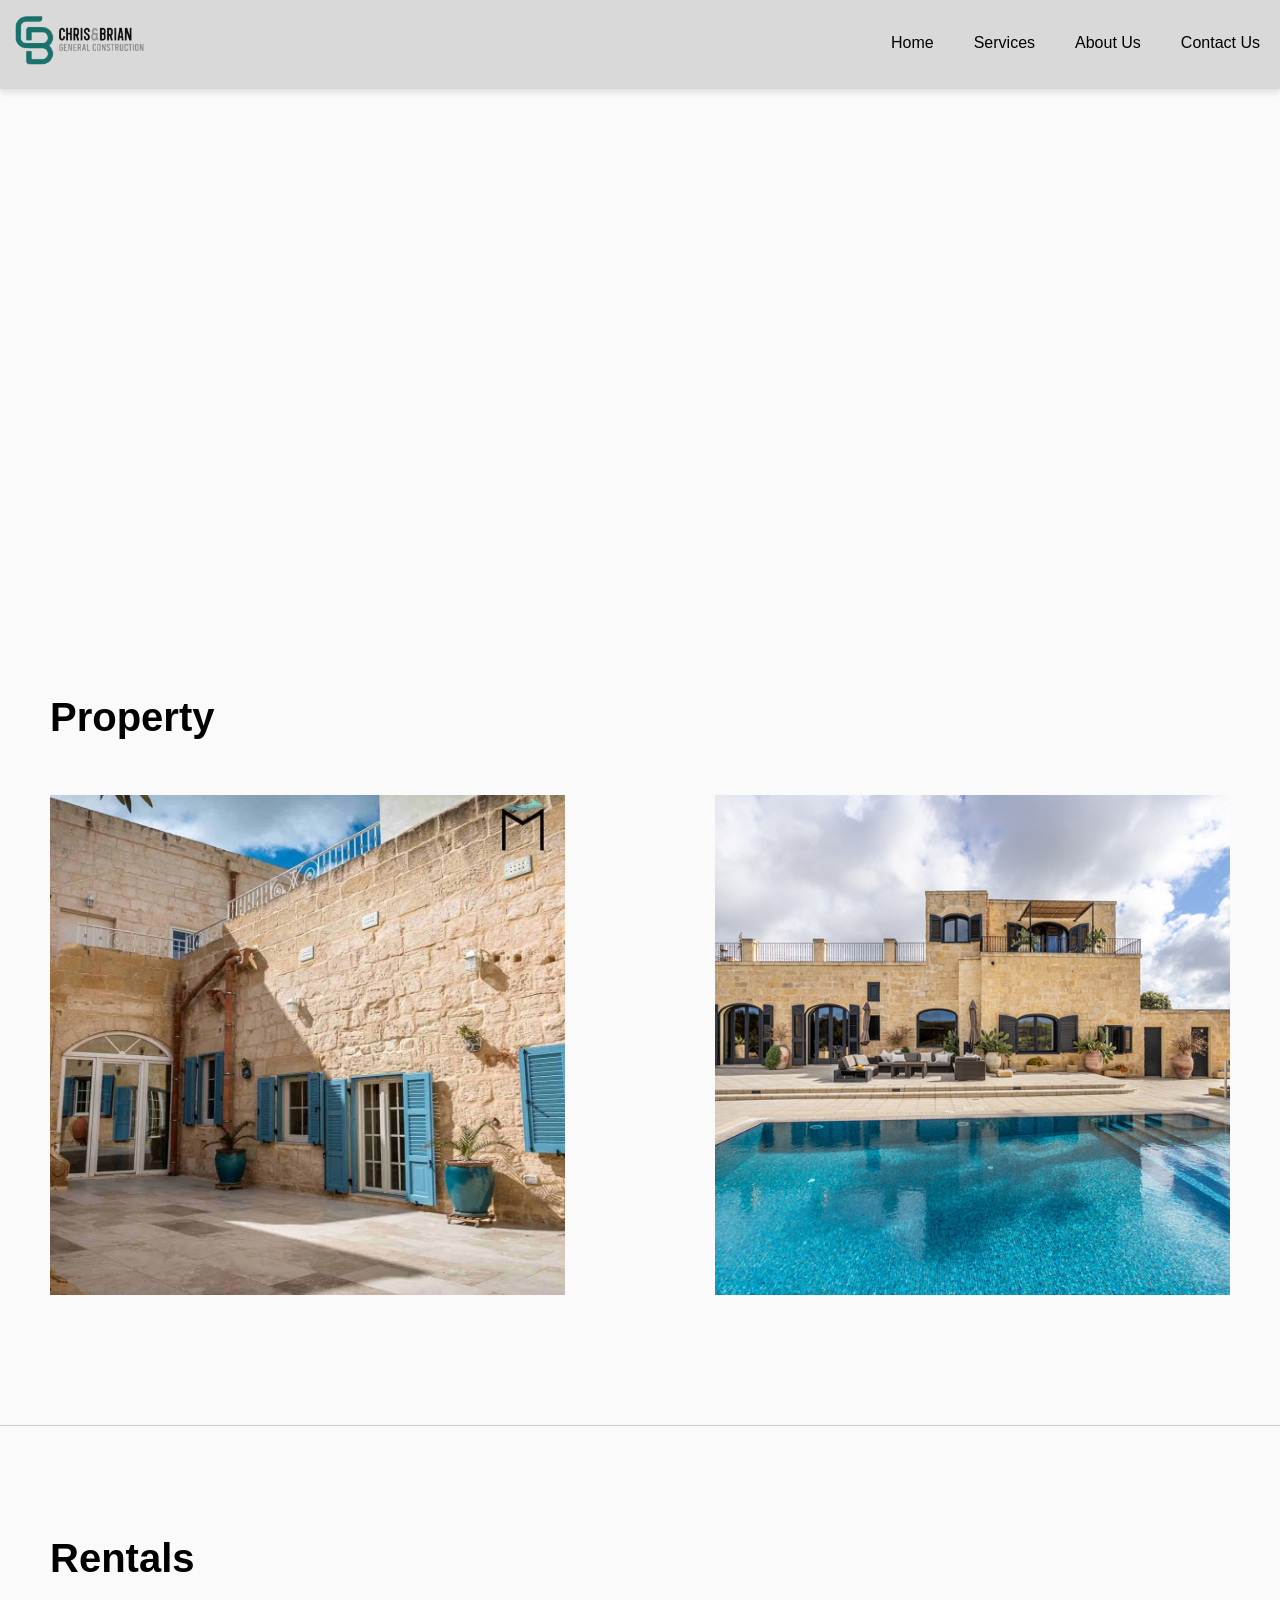
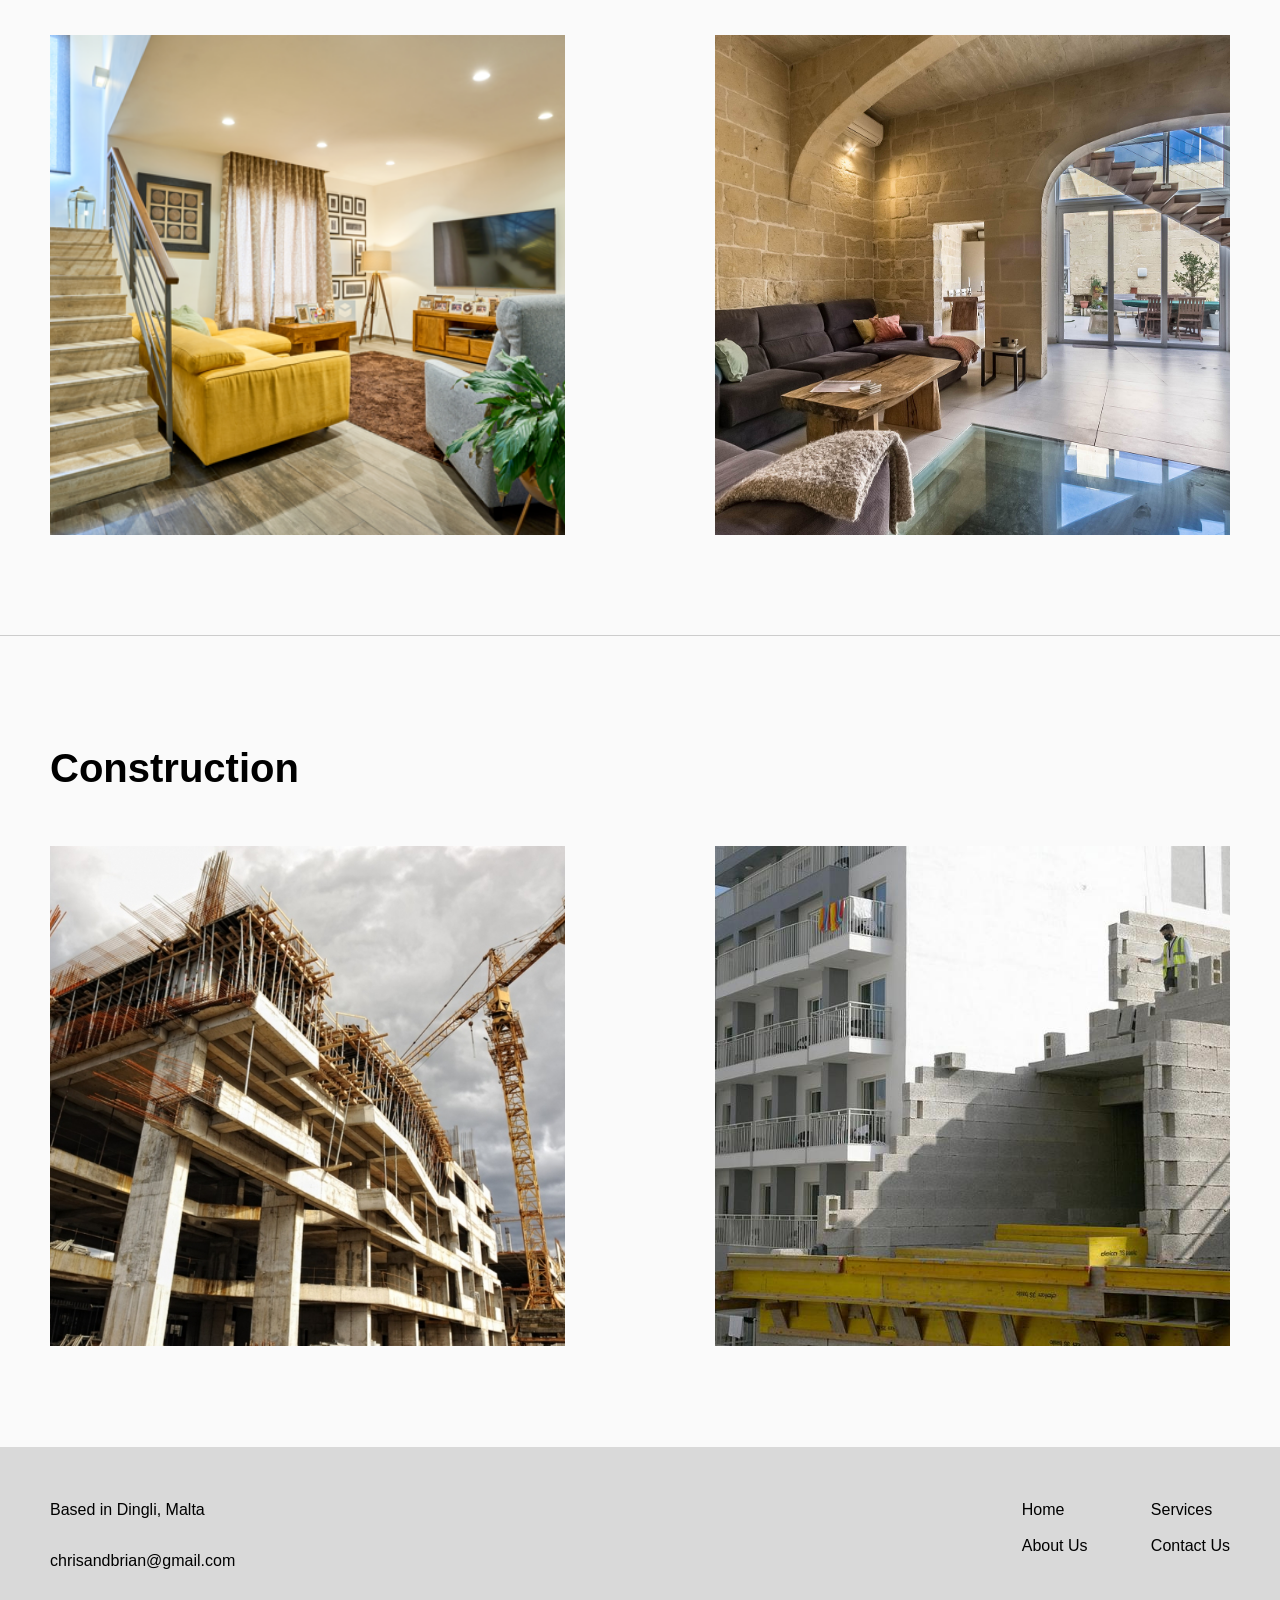
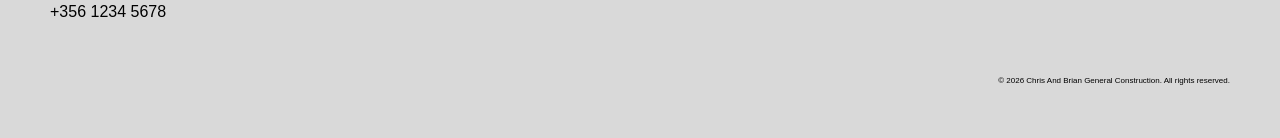
<file: services.html>
<!DOCTYPE html>
<html lang="en">
<head>
    <meta charset="UTF-8">
    <meta name="viewport" content="width=device-width, initial-scale=1.0">
    <title>Services</title>
    
    <!--Links the CSS file to this page-->
    <link rel="stylesheet" href="styles.css">
    
</head>
<body>
    
    
    <!--Website Navigation-->
    <nav class="navbar">
        <div class="container">
            
            <a href="index.html" class="navbar-brand">
                <img class= "navbar-logo" src="images/Image__2_-removebg-preview.png" alt="Chris And Brian General Construction">
            </a>
            <ul class="navbar-nav">
                <li class="nav-item">
                    <a href="index.html" class="nav-link">Home</a>
                </li>
                <li class="nav-item">
                    <a href="services.html" class="nav-link">Services</a>
                </li>
                <li class="nav-item">
                    <a href="about.html" class="nav-link">About Us</a>
                </li>
                <li class="nav-item">
                    <a href="contact.html" class="nav-link">Contact Us</a>
                </li>
            </ul>
            
        </div>
    </nav>
    
    <header class="intro-1">
    </header>

    
    <!--Website Container-->
<main class="main-content">
            
            <section class="featured">

                    <h2 class="services-text">Property</h2>
                    <br>

                <div class="row two-columns">

                    <!--CARD-->

                    <a href="properties.html" class="card">
                        <div class="card-image">
                            <img src="images/1-HOUSE-OF-CHARACTER.webp" alt="Property">
                        </div>
                        
                        
                    </a>
                    
                    <!--CARD-->
                    <a href="properties.html" class="card">
                        <div class="card-image">
                            <img src="images/6604142d9cb19.jpg" alt="Property">
                        </div>
                        
                        <h2></h2>
                        
                    </a>

                </div>

<hr class="content-narrow">

<main class="main-content">
            
            <section class="featured">

                    <h2 class="services-text">Rentals</h2>
                    <br>

                <div class="row two-columns">

                    <!--CARD-->

                    <a href="rentals.html" class="card">
                        <div class="card-image">
                            <img src="images/01JSEDGMY458KHD5164RCFGGF6.png" alt="Rentals">
                        </div>
                        
                        
                    </a>
                    
                    <!--CARD-->
                    <a href="rentals.html" class="card">
                        <div class="card-image">
                            <img src="images/House-of-Light-Character-2.jpg" alt="Rentals">
                        </div>
                        
                        
                    </a>

                </div>

<hr class="content-narrow">

<main class="main-content">
            
            <section class="featured">

                    <h2 class="services-text">Construction</h2>
                    <br>

                <div class="row two-columns">

                    <!--CARD-->

                    <a href="construction.html" class="card">
                        <div class="card-image">
                            <img src="images/construction (1).jpg" alt="Construction">
                        </div>
                        
                        
                    </a>
                    
                    <!--CARD-->
                    <a href="construction.html" class="card">
                        <div class="card-image">
                            <img src="images/a8a07bf0d2980b3c7d29dc7e43aab4aa2e1aa63f-1660894156-86d2cf51-960x640.jpg" alt="Construction">
                        </div>
                        
                        
                    </a>

                </div>


<br>
<br>


<!--FOOTER-->
<footer class="website-footer">
    
    <div class="container">
        
        <p class="summary">
            Based in Dingli, Malta
            <br>
            <br>
            chrisandbrian@gmail.com
            <br>
            <br>
            +356 1234 5678        </p>
            
            
            
            <ul class="footer-links">
                <li class="footer-item">
                    <a href="index.html" class="footer-link">Home</a>
                </li>
                <li class="footer-item">
                    <a href="about.html" class="footer-link">About Us</a>
                </li>
                <li class="footer-item">
                    <a href="services.html" class="footer-link">Services</a>
                </li>
                <li class="footer-item">
                    <a href="#" class="footer-link">Contact Us</a>
                </li>
            </ul>
            
            <p class="copyright">
                &copy; 2026 Chris And Brian General Construction. All rights reserved.
            </p>
            
        </div>
        
    </footer>
    
</body>
</html>
</file>
<file: styles.css>
/************************************************************ CSS RESET ***************************************************************************/
*{ /*All elements*/
    text-decoration: none;
    margin: 0;
    padding: 0;
    box-sizing: border-box;
}

/******************************************************** GENERIC ELEMENTS ***********************************************************************/
body{
    background-color: #fafafa;
    font-family: Montserrat, Arial, sans-serif;
    line-height: 1.6;
    min-height: 200vh;
}

hr{
    border: none;
    /*values: width/size style colour*/
    border-bottom: 1px solid #ccc;
    
    margin-top: 50px !important;
    margin-bottom: 50px !important; /*!important will not get replaced*/
}

.divider{
    border: none;
}
/************************************************************** INTRO *****************************************************************************/
.intro{
    background-image: url(https://imin-malta.com/wp-content/uploads/2023/04/property-prices-218336722.jpeg);
    background-size: cover;
    background-position: center;
    background-attachment: fixed;
    
    width: 100vw; /*viewport/window width*/
    width: auto;
    height: 85vh; /*viewport/window height*/
    display: flex;
}

.intro-1{
    background-image: url(https://www.simonmamo.com/wp-content/uploads/2024/03/iconico1_a_person_looking_to_purchase_a_apartment_in_malta_lo_2d6c85e6-4868-47c4-9860-8e765ac1b94b_2-1366x766.webp);
    background-size: cover;
    background-position: center;
    background-attachment: fixed;
    
    width: 100vw; /*viewport/window width*/
    width: auto;
    height: 65vh; /*viewport/window height*/
    display: flex;
}

.intro-story{
    z-index: 900;
    height: 75vh;
}

.intro-2{
    background-image: url(https://iurismalta.com/wp-content/uploads/2019/07/Construction-Property-Site-IURIS-MALTA.jpg);
    background-size: cover;
    background-position: center;
    background-attachment: fixed;
    
    width: 100vw; /*viewport/window width*/
    width: auto;
    height: 65vh; /*viewport/window height*/
    display: flex;
}

.intro-story{
    z-index: 900;
    height: 75vh;
}

.intro-container{
    background-color:rgba(2, 2, 2, 0.5);
    color: #fff;
    box-shadow: 0 0 10px rgba(0, 0, 0, 0.5); /*properties: X, Y, size, colour*/
    width: 35%;
    padding: 30px;
    margin: auto;
    text-align: center;
}

.intro h1{
    font-weight: bold;
    font-size: 35px;
    letter-spacing: 1.5px;
    margin-bottom: 20px;
}

.intro p{
    line-height: 1;
    font-size: 20px;
}


/************************************************************** CARD *****************************************************************************/
.card{
    display: block;
    color: #000;
    text-decoration: none;
}

.card1{
    display: flex;
    margin: 50px;
    text-decoration: none;
    height: 500px;
    overflow: hidden;
        object-fit: cover;
}

.card2{
    font-size: 10px;
}

.card3{
    font-size: 12px;
}

.card-image{
    height: 500px;
    overflow: hidden; /*crops the extra content*/
}

.card img{
    display: block;
    width: 100%;
    height: 100%;
    object-fit: cover;
    transition-property: transform;
    transition-duration: 1s;
    transition-timing-function: ease-out;
}

.card h2{
    margin-top: 20px;
    margin-bottom: 30px;
    font-size: 30px;
}


.card:hover img{
    transform: scale(1.2);
    transition-duration: 10s;
    transition-timing-function: linear;
}

.text-regular{
    color: black;
    transition: color 0.3s;
} 

.text-regular h2{
    display: flex;
    margin: auto;
}

.text-hover:hover{
    color: #D9D9D9;
}

.about-title{
    font-size: 37px;
    text-align: center;
    margin-bottom: 50px;
}

/******************************************************** WEBSITE CONTAINER ***********************************************************************/

.container{
    max-width: 1280px;
    margin: auto; /*pushes all content to the middle*/ 
}

.content-narrow1{
    max-width: 540px;
    margin: auto;
}

.content-narrow2{
    max-width: 640px;
    margin: auto;
}


/*************************************************************** GRID *****************************************************************************/

.row{
    display: flex;
    gap: 50px;
}

.row-1{
    display: flex;
justify-content: center;
}

.row-2{
    display: flex;
padding-left: 560px;
font-size: 20px;
}

.row-3{
    display: flex;
justify-content: center;
background-color: #D9D9D9;
width: 40%;
padding: 30px;
margin: auto;
border-radius: 50px;
}


/*Targets class="card" inside class="row"*/

.two-columns .card{
    width: calc((100% - 50px) / 2);
}

.two-columns-1 .card{
    width: calc(56.5% / 2);
    margin-left: 25px;
    margin-right: 25px;
}

.three-columns .card{
    width: calc((100% - 100px) / 3);
}

.one-column .card{
    width: calc(100%);
}

.one-column-1 .card{
    width: calc(60%);
    height: 10%;
    margin-left: auto;
    margin-right: auto;
}

.featured .card{
    margin-left: 50px;
    margin-right: 50px;
    margin-bottom: 50px;
}

/*********************************************************** MAIN CONTENT *************************************************************************/

.main-content{
    margin-top: 100px;
}

.main-content-1{
    margin-top: 50px;
    margin-left: 35%;
    margin-right: 35%;
    text-align: justify;
}

/************************************************************* FOOTER *****************************************************************************/

.website-footer{
    background-color: #D9D9D9;
    padding: 50px;
}

.website-footer .container{
    display: flex;
    flex-wrap: wrap;
}

.website-footer .summary{
    width: 33%;
}

.website-footer .footer-links{
    list-style: none;
    
    columns: 2;
    gap: 50px;
    
    margin-left: auto;
}

.website-footer .footer-item{
    margin-bottom: 10px;
    align-items: center;
}

.website-footer .footer-link{
    color: #000;
    text-decoration: none;
}

.website-footer .copyright{
    width: 100%;
    text-align: right;
    margin-top: 50px;
    font-size: 50%;
}

/*********************************************************** NAVIGATION ***************************************************************************/

.navbar{
    background-color: #D9D9D9;
    
    border-color: #D9D9D9;
    border-style: solid;
    border-width: 0;
    border-bottom-width: 1px;
    
    position: fixed;
    top: 0;
    left: 0;
    z-index: 1000;
    
    width: 100%;
    box-shadow: 0 4px 6px 0 rgba(0,0,0,.1);
}

.navbar .container{
    display: flex;
    justify-content: space-between;
}

.navbar a{
    display: block;
    color: #000;
    text-decoration: none;
}

.navbar-nav{
    list-style: none;
    display: flex;
}

.nav-link{
    /*Padding on top/bottom left/right*/
    padding: 30px 20px;
    align-items: center
}


.navbar-logo{
    height: 80px;
    padding: 15px;
}

/************************************************************* STORY *****************************************************************************/

.story-header h1{
    font-size: 2em; /*twice the current font size*/
    margin-bottom: 25px;
}

.story-header p{
    font-size: 1.5em;
    font-style: italic;
    font-family: Cardo, Georgia, 'Times New Roman', Times, serif;
    
    line-height: 1.2;
}

.story-header .byline{
    margin-top: 10px;
}

/*targets everything inside the class="byline"*/
.story-header .byline *{
    display: inline;
    font-style: normal;
}

/*a comma can be used to add CSS to multiple elements*/
.story-content p, .story-content .row{
    margin-bottom: 50px;
}

.story-footer{
    background-color: #D9D9D9;
    
    /*padding: top/bottom left/right*/
    padding: 70px 50px;
    margin: 50px auto;
}

.story-footer p{
    margin-bottom: 25px;
    text-align: center;
}

.contactbutton{
    text-decoration: none;
    background-color: #177570;
    padding: 20px 10px;
    font-size: 20px;
    font-weight: bold;
    border: none;
    border-radius: 20px;
    padding-left: 30%;
    padding-right: 30%;
    display: block;
    margin: auto;
}

.contact-hover:hover{
    text-decoration: none;
    background-color: #142222;
    color: #ffffff;
}

.services-text{
    text-decoration: none;
    margin-left: 50px;
    margin-bottom: 20px;
    font-size: 40px;
}

/********************************************************** CONTACT FORM **************************************************************************/

form{
    margin-top: 10px;
}

.form-element{
    display: flex;
    margin-bottom: 20px;
    flex-direction: column;
  gap: 6px;
}

.form-element1{
    display: flex;
}

.form-element label{
    width: 200px;
}

.form-element input,
.form-element select,
.form-element textarea{
    font-family: Montserrat, Arial, Helvetica, sans-serif;
    
    display: block;
    flex: 1;
    
    padding: 10px;
}

.form-element button{
    flex: 0;
    width: 100px;
    margin-right: 10px;
}

.box{
    display: block;
padding: 20px;
padding-left: 550px;
}
</file>
